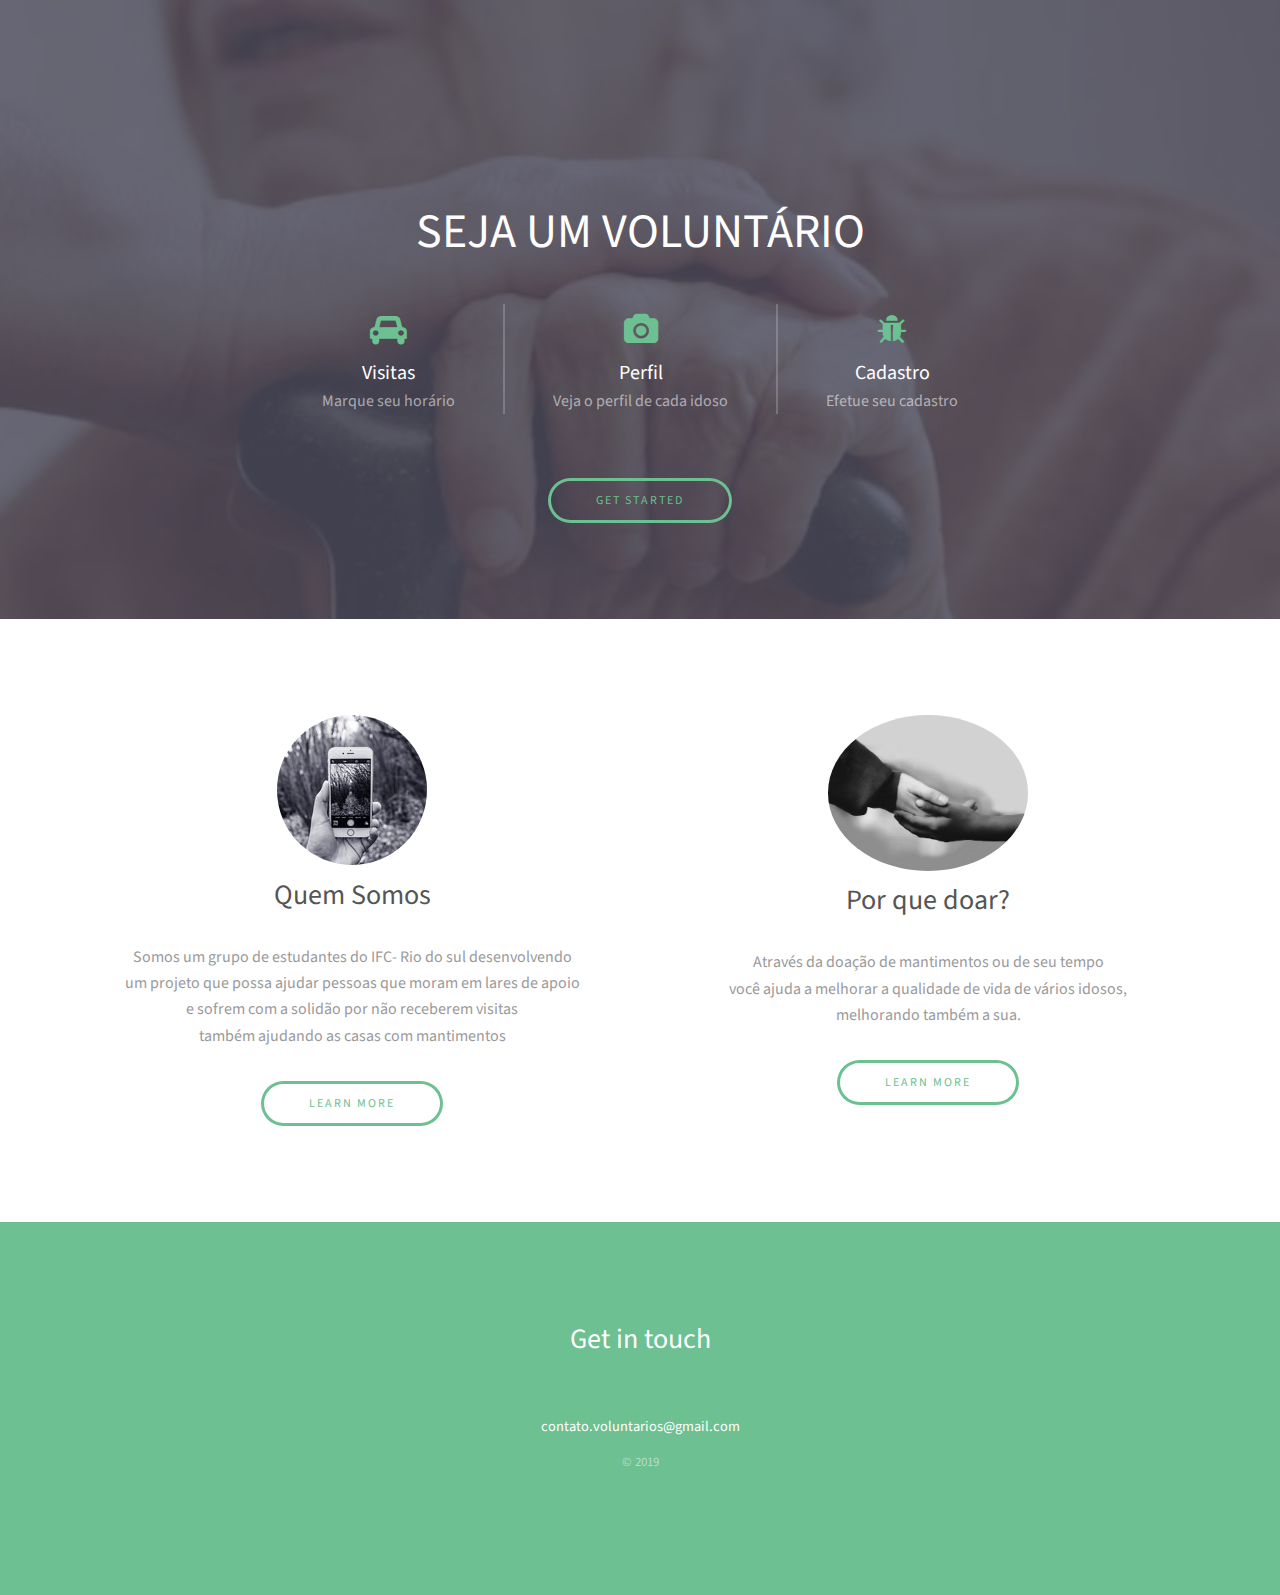
<file: Projeto Site/index.html>
<!DOCTYPE HTML>
<!--
	Projection by TEMPLATED
	templated.co @templatedco
	Released for free under the Creative Commons Attribution 3.0 license (templated.co/license)
-->
<html>
	<head>
		<title>Cadastros</title>
		<meta charset="utf-8" />
		<meta name="viewport" content="width=device-width, initial-scale=1" />
		<link rel="stylesheet" href="assets/css/main.css" />
	</head>
	<body>
		<!-- Banner -->
			<section id="banner">
				<div class="inner">
					<header>
						<h1>SEJA UM VOLUNTÁRIO</h1>
					</header>

					<div class="flex ">

						<div>
							<span class="icon fa-car"></span>
							<h3><a href="visitas.html" target="_blank">Visitas</a></h3>
							<p>Marque seu horário</p>
						</div>

						<div>
							<span class="icon fa-camera"></span>
							<h3><a href="elements.html" target="_blank">Perfil</a></h3>
							<p>Veja o perfil de cada idoso</p>
						</div>

						<div>
							<span class="icon fa-bug"></span>
							<h3><a href="generic.html" target="_blank">Cadastro</a></h3>
							<p>Efetue seu cadastro</p>
						</div>

					</div>

					<footer>
						<a href="#" class="button">Get Started</a>
					</footer>
				</div>
			</section>


		<!-- Three -->
			<section id="three" class="wrapper align-center">
				<div class="inner">
					<div class="flex flex-2">
						<article>
							<div class="image round">
								<img src="images/pic01.jpg" alt="Pic 01" />
							</div>
							<header>
								<h3>Quem Somos<br />
							</header>
							<p>Somos um grupo de estudantes do IFC- Rio do sul desenvolvendo<br> um projeto que possa ajudar pessoas que moram em lares de apoio<br>
							e sofrem com a solidão por não receberem visitas<br>
						também ajudando as casas com mantimentos </p>
							<footer>
								<a href="#" class="button">Learn More</a>
							</footer>
						</article>
						<article>
							<div class="image round">
								<img src="images/ajuda.jpg" alt="Pic 02" width="200px"/>
							</div>
							<header>
								<h3>Por que doar?<br />
							</header>
							<p>Através da doação de mantimentos ou de seu tempo<br>
								você ajuda a melhorar a qualidade de vida de vários idosos,<br> melhorando também a sua.

							</p>
							<footer>
								<a href="#" class="button">Learn More</a>
							</footer>
						</article>
					</div>
				</div>
			</section>

		<!-- Footer -->
			<footer id="footer">
				<div class="inner">

					<h3>Get in touch</h3>
					<h5 class="h5">contato.voluntarios@gmail.com</h5>				

					<div class="copyright">
						&copy; 2019
					</div>

				</div>
			</footer>

		<!-- Scripts -->
			<script src="assets/js/jquery.min.js"></script>
			<script src="assets/js/skel.min.js"></script>
			<script src="assets/js/util.js"></script>
			<script src="assets/js/main.js"></script>

	</body>
</html>
</file>
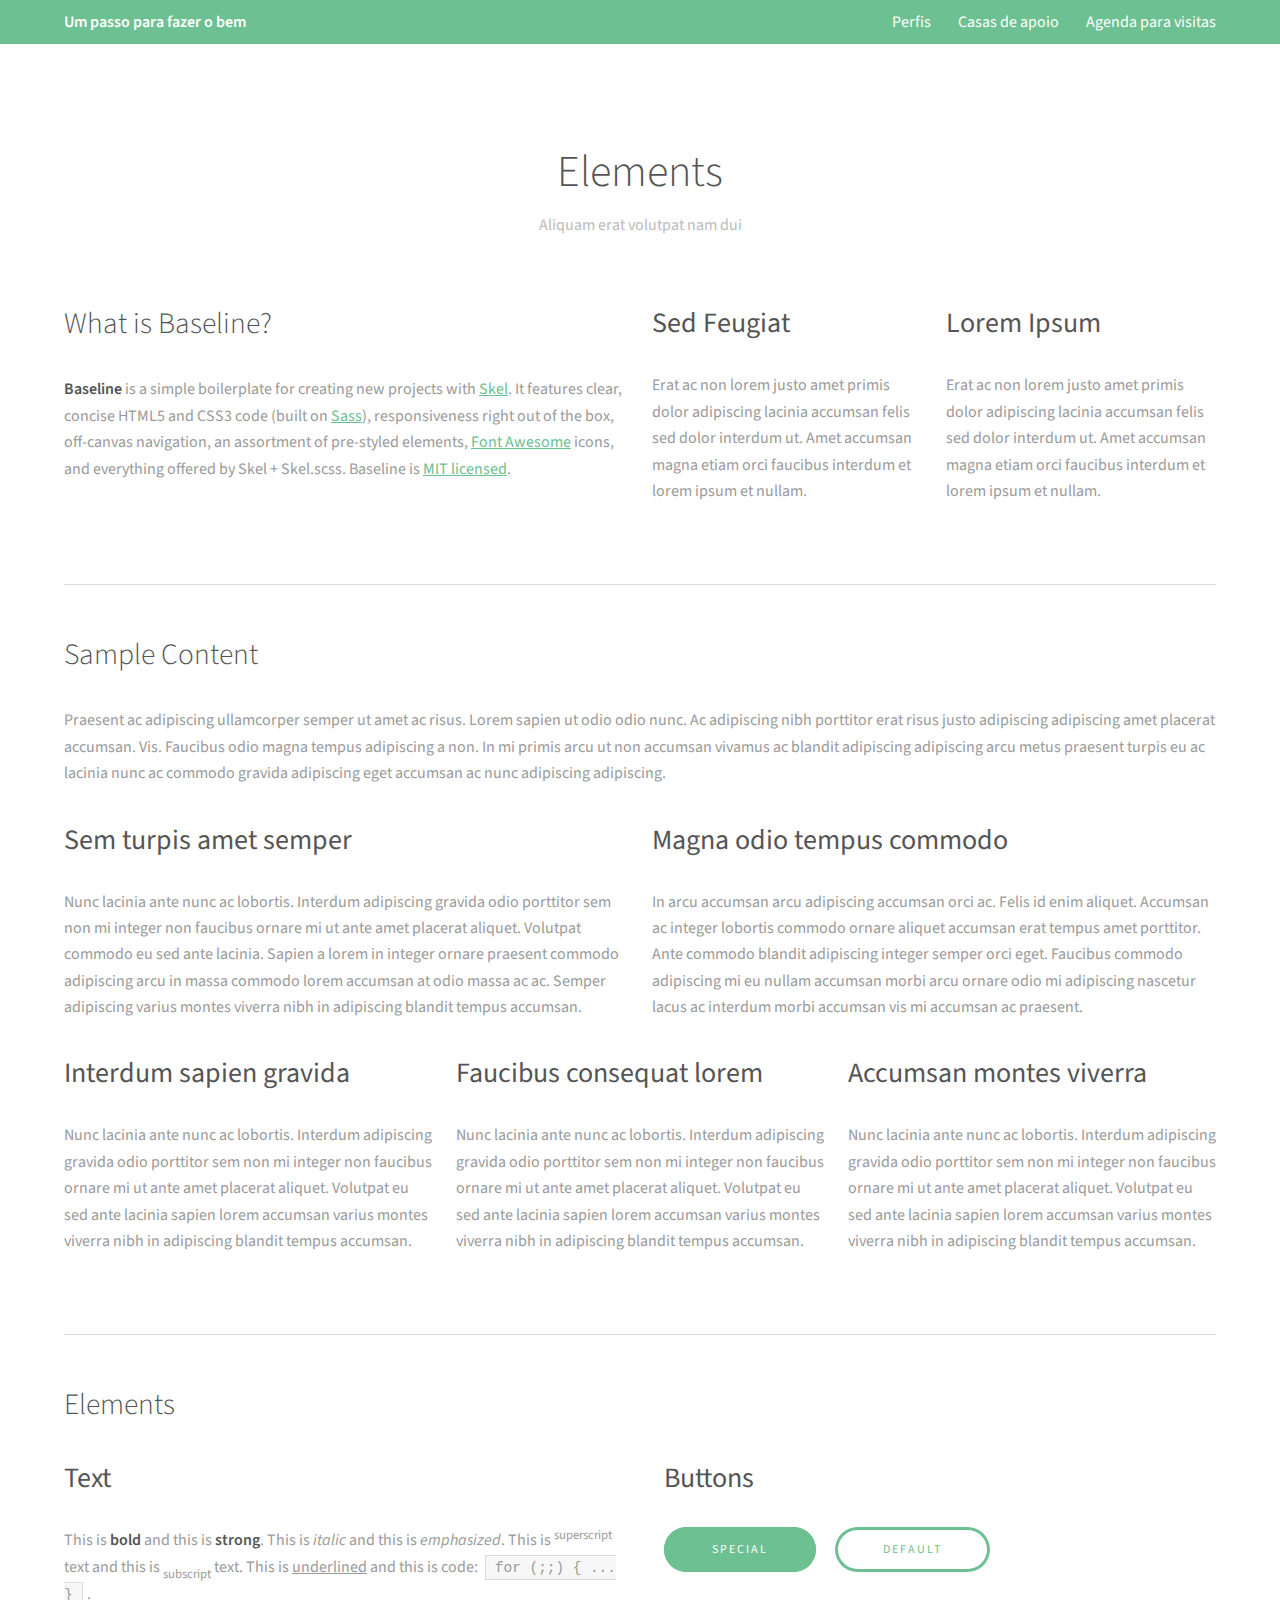
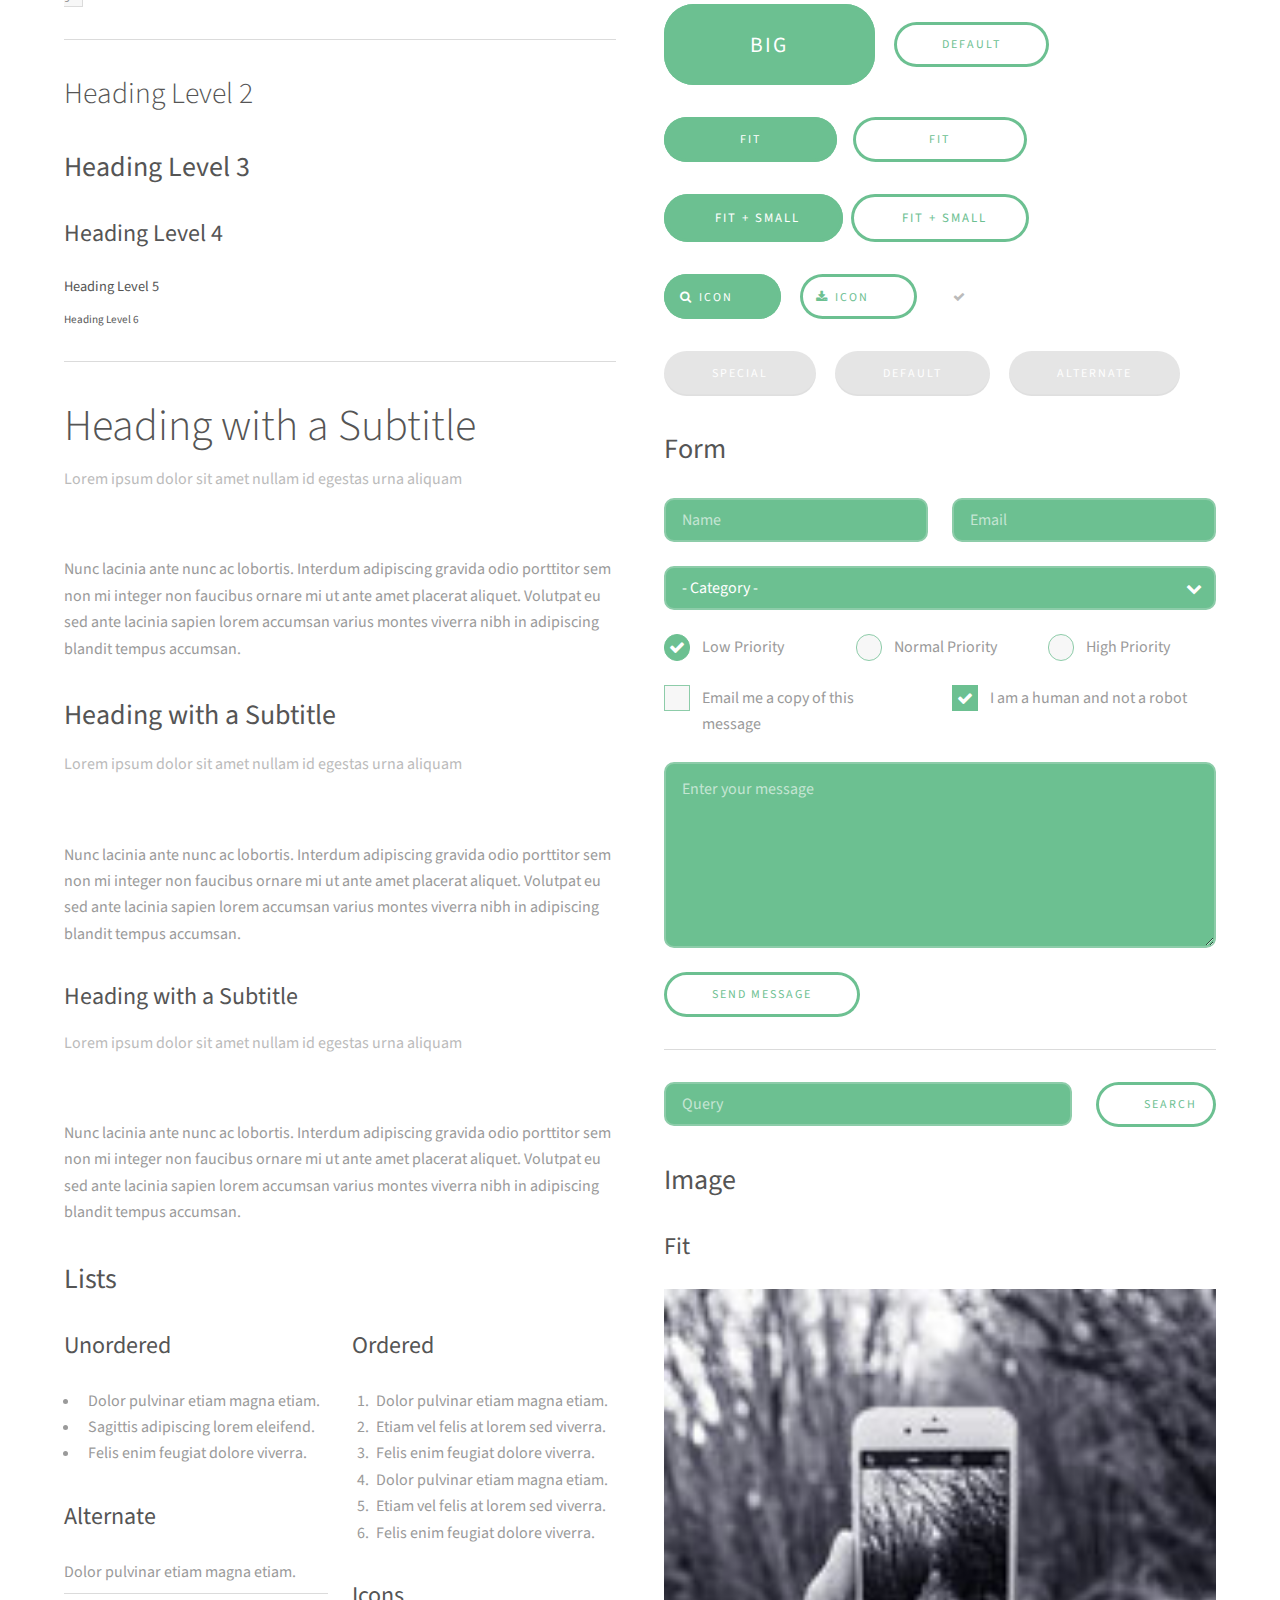
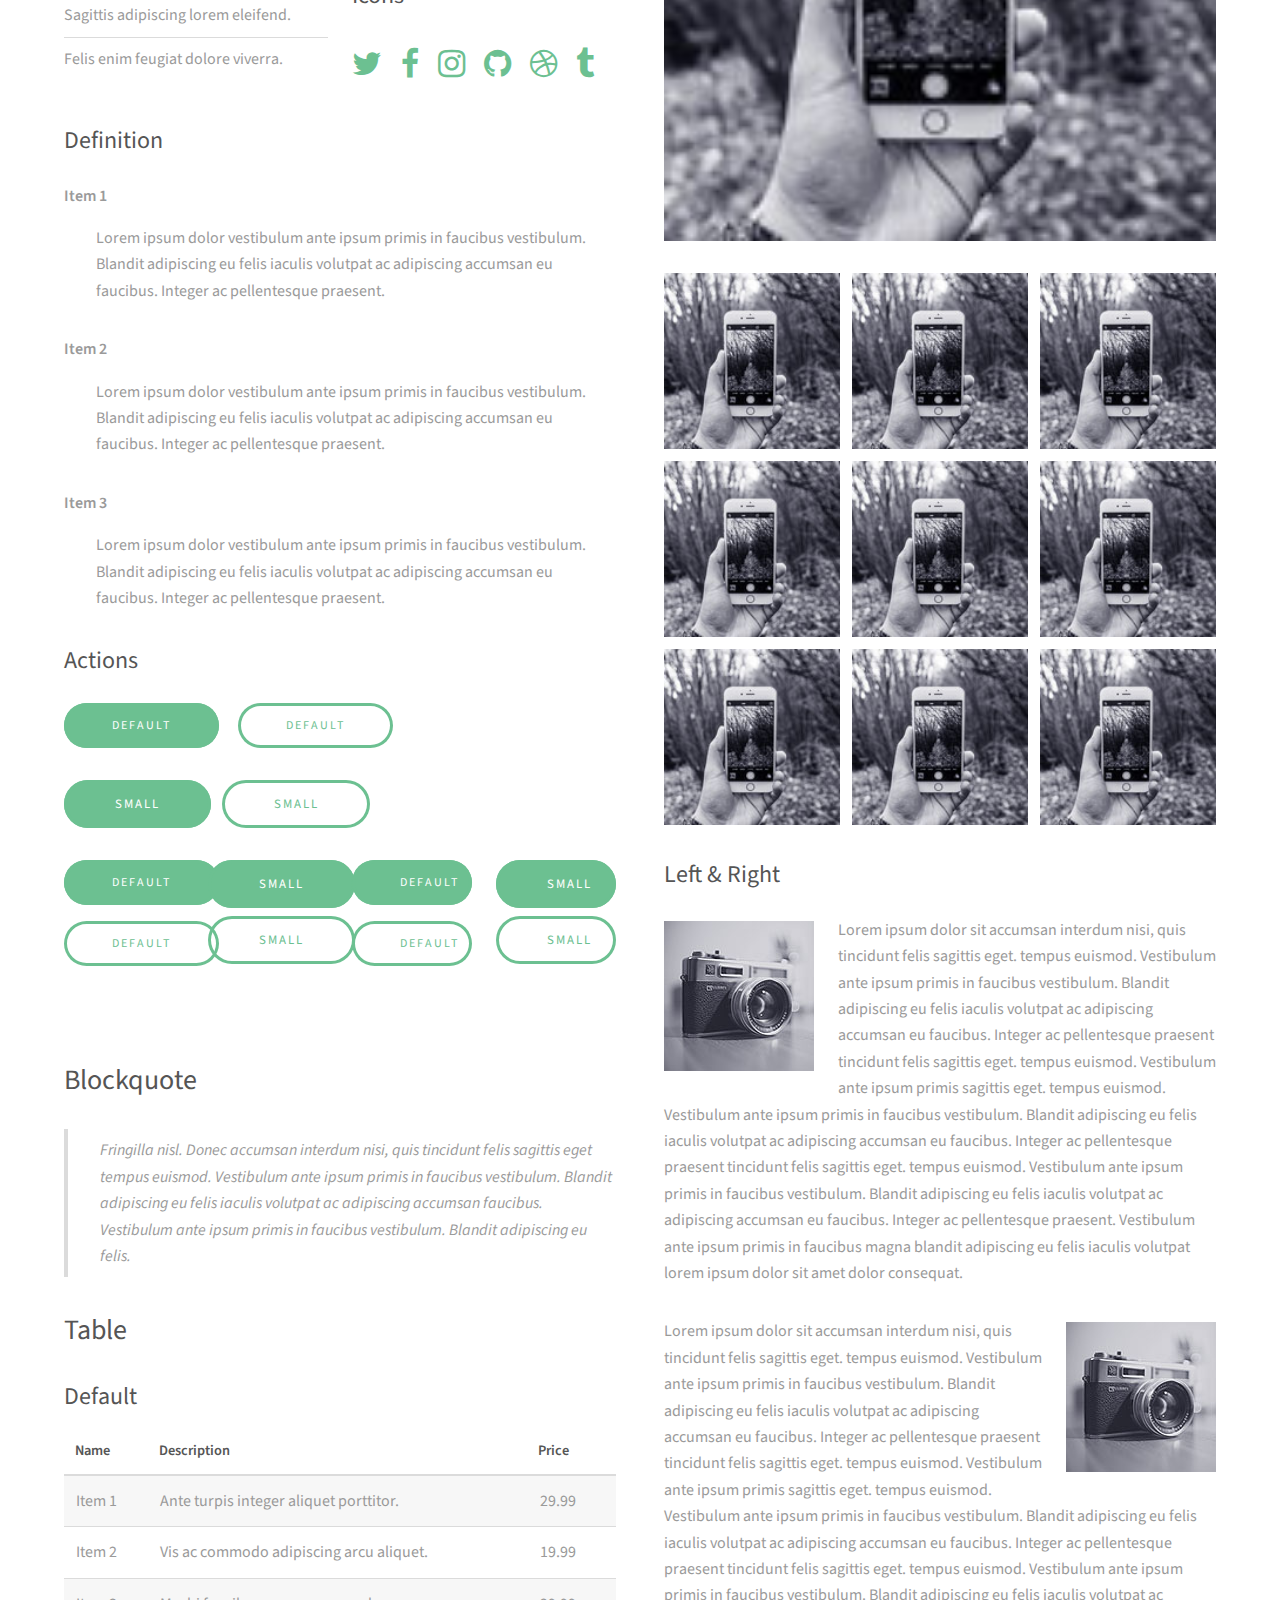
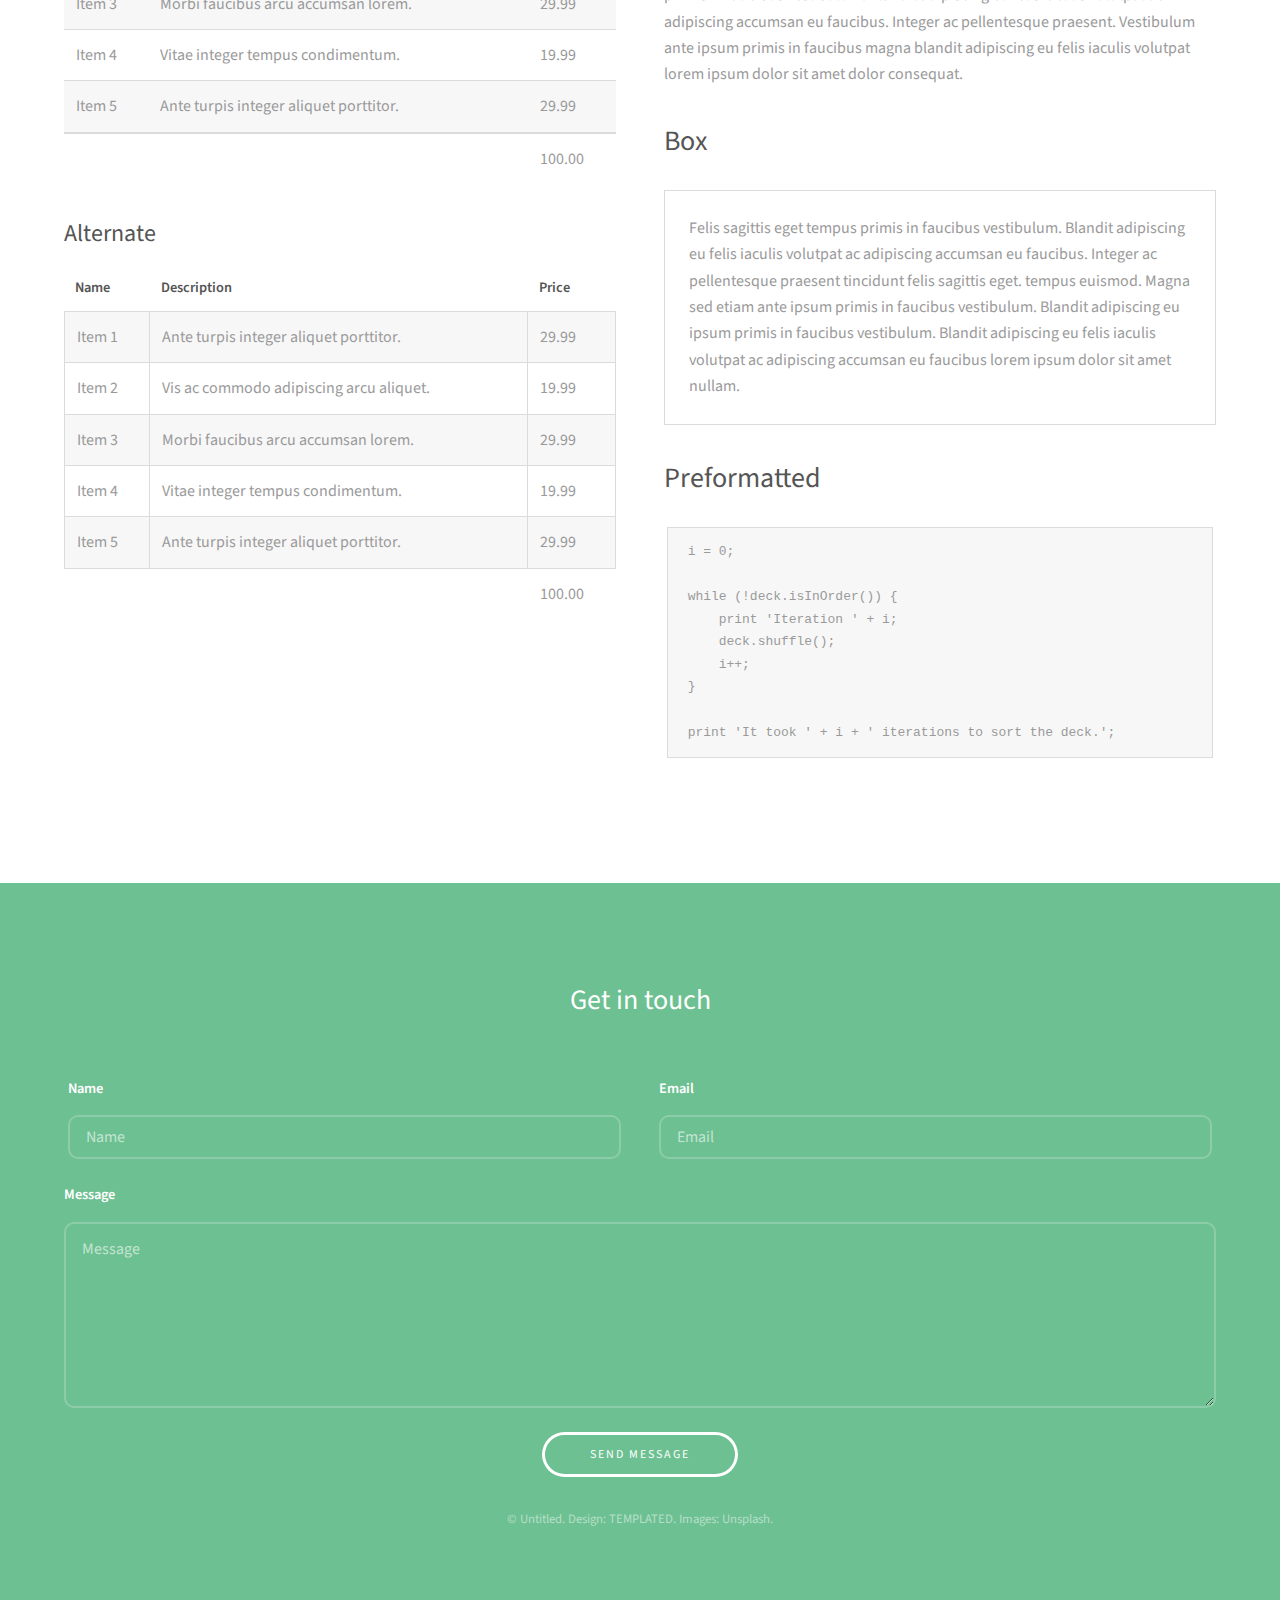
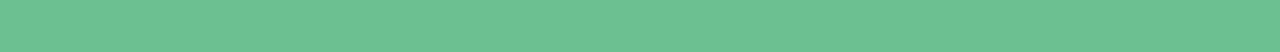
<file: Projeto Site/elements.html>
<!DOCTYPE HTML>
<!--
	Projection by TEMPLATED
	templated.co @templatedco
	Released for free under the Creative Commons Attribution 3.0 license (templated.co/license)
-->
<html>
	<head>
		<title>TRABALHO VOLUNTÁRIO COM IDOSOS</title>
		<meta charset="utf-8" />
		<meta name="viewport" content="width=device-width, initial-scale=1" />
		<link rel="stylesheet" href="assets/css/main.css" />
	</head>
	<body class="subpage">

		<!-- Header -->
			<header id="header">
				<div class="inner">
					<a href="index.html" class="logo"><strong>Um passo para fazer o bem</strong></a>
					<nav id="nav">
						<a href="index.html">Perfis</a>
						<a href="generic.html">Casas de apoio</a>
						<a href="elements.html">Agenda para visitas</a>
					</nav>
					<a href="#navPanel" class="navPanelToggle"><span class="fa fa-bars"></span></a>
				</div>
			</header>

		<!-- Main -->
			<section id="main" class="wrapper">
				<div class="inner">
					<header class="align-center">
						<h2>Elements</h2>
						<p>Aliquam erat volutpat nam dui </p>
					</header>

					<!-- Intro -->
						<div class="row">
							<section class="6u 12u$(medium)">
								<h2>What is Baseline?</h2>
								<p><strong>Baseline</strong> is a simple boilerplate for creating new projects with <a href="http://skel.io">Skel</a>. It features clear, concise HTML5 and CSS3 code (built on <a href="http://sass-lang.com">Sass</a>), responsiveness right out of the box, off-canvas navigation, an assortment of pre-styled elements, <a href="http://fontawesome.io">Font Awesome</a> icons, and everything offered by Skel + Skel.scss. Baseline is <a href="http://skel.io/license">MIT licensed</a>.</p>
							</section>
							<section class="3u 6u(medium) 12u$(small)">
								<h3>Sed Feugiat</h3>
								<p>Erat ac non lorem justo amet primis dolor adipiscing lacinia accumsan felis sed dolor interdum ut. Amet accumsan magna etiam orci faucibus interdum et lorem ipsum et nullam.</p>
							</section>
							<section class="3u$ 6u$(medium) 12u$(small)">
								<h3>Lorem Ipsum</h3>
								<p>Erat ac non lorem justo amet primis dolor adipiscing lacinia accumsan felis sed dolor interdum ut. Amet accumsan magna etiam orci faucibus interdum et lorem ipsum et nullam.</p>
							</section>
						</div>

					<hr class="major" />

					<!-- Content -->
						<h2 id="content">Sample Content</h2>
						<p>Praesent ac adipiscing ullamcorper semper ut amet ac risus. Lorem sapien ut odio odio nunc. Ac adipiscing nibh porttitor erat risus justo adipiscing adipiscing amet placerat accumsan. Vis. Faucibus odio magna tempus adipiscing a non. In mi primis arcu ut non accumsan vivamus ac blandit adipiscing adipiscing arcu metus praesent turpis eu ac lacinia nunc ac commodo gravida adipiscing eget accumsan ac nunc adipiscing adipiscing.</p>
						<div class="row">
							<div class="6u 12u$(small)">
								<h3>Sem turpis amet semper</h3>
								<p>Nunc lacinia ante nunc ac lobortis. Interdum adipiscing gravida odio porttitor sem non mi integer non faucibus ornare mi ut ante amet placerat aliquet. Volutpat commodo eu sed ante lacinia. Sapien a lorem in integer ornare praesent commodo adipiscing arcu in massa commodo lorem accumsan at odio massa ac ac. Semper adipiscing varius montes viverra nibh in adipiscing blandit tempus accumsan.</p>
							</div>
							<div class="6u$ 12u$(small)">
								<h3>Magna odio tempus commodo</h3>
								<p>In arcu accumsan arcu adipiscing accumsan orci ac. Felis id enim aliquet. Accumsan ac integer lobortis commodo ornare aliquet accumsan erat tempus amet porttitor. Ante commodo blandit adipiscing integer semper orci eget. Faucibus commodo adipiscing mi eu nullam accumsan morbi arcu ornare odio mi adipiscing nascetur lacus ac interdum morbi accumsan vis mi accumsan ac praesent.</p>
							</div>
							<!-- Break -->
							<div class="4u 12u$(medium)">
								<h3>Interdum sapien gravida</h3>
								<p>Nunc lacinia ante nunc ac lobortis. Interdum adipiscing gravida odio porttitor sem non mi integer non faucibus ornare mi ut ante amet placerat aliquet. Volutpat eu sed ante lacinia sapien lorem accumsan varius montes viverra nibh in adipiscing blandit tempus accumsan.</p>
							</div>
							<div class="4u 12u$(medium)">
								<h3>Faucibus consequat lorem</h3>
								<p>Nunc lacinia ante nunc ac lobortis. Interdum adipiscing gravida odio porttitor sem non mi integer non faucibus ornare mi ut ante amet placerat aliquet. Volutpat eu sed ante lacinia sapien lorem accumsan varius montes viverra nibh in adipiscing blandit tempus accumsan.</p>
							</div>
							<div class="4u$ 12u$(medium)">
								<h3>Accumsan montes viverra</h3>
								<p>Nunc lacinia ante nunc ac lobortis. Interdum adipiscing gravida odio porttitor sem non mi integer non faucibus ornare mi ut ante amet placerat aliquet. Volutpat eu sed ante lacinia sapien lorem accumsan varius montes viverra nibh in adipiscing blandit tempus accumsan.</p>
							</div>
						</div>

					<hr class="major" />

					<!-- Elements -->
						<h2 id="elements">Elements</h2>
						<div class="row 200%">
							<div class="6u 12u$(medium)">

								<!-- Text stuff -->
									<h3>Text</h3>
									<p>This is <b>bold</b> and this is <strong>strong</strong>. This is <i>italic</i> and this is <em>emphasized</em>.
									This is <sup>superscript</sup> text and this is <sub>subscript</sub> text.
									This is <u>underlined</u> and this is code: <code>for (;;) { ... }</code>.</p>
									<hr />
									<h2>Heading Level 2</h2>
									<h3>Heading Level 3</h3>
									<h4>Heading Level 4</h4>
									<h5>Heading Level 5</h5>
									<h6>Heading Level 6</h6>
									<hr />
									<header>
										<h2>Heading with a Subtitle</h2>
										<p>Lorem ipsum dolor sit amet nullam id egestas urna aliquam</p>
									</header>
									<p>Nunc lacinia ante nunc ac lobortis. Interdum adipiscing gravida odio porttitor sem non mi integer non faucibus ornare mi ut ante amet placerat aliquet. Volutpat eu sed ante lacinia sapien lorem accumsan varius montes viverra nibh in adipiscing blandit tempus accumsan.</p>
									<header>
										<h3>Heading with a Subtitle</h3>
										<p>Lorem ipsum dolor sit amet nullam id egestas urna aliquam</p>
									</header>
									<p>Nunc lacinia ante nunc ac lobortis. Interdum adipiscing gravida odio porttitor sem non mi integer non faucibus ornare mi ut ante amet placerat aliquet. Volutpat eu sed ante lacinia sapien lorem accumsan varius montes viverra nibh in adipiscing blandit tempus accumsan.</p>
									<header>
										<h4>Heading with a Subtitle</h4>
										<p>Lorem ipsum dolor sit amet nullam id egestas urna aliquam</p>
									</header>
									<p>Nunc lacinia ante nunc ac lobortis. Interdum adipiscing gravida odio porttitor sem non mi integer non faucibus ornare mi ut ante amet placerat aliquet. Volutpat eu sed ante lacinia sapien lorem accumsan varius montes viverra nibh in adipiscing blandit tempus accumsan.</p>

								<!-- Lists -->
									<h3>Lists</h3>
									<div class="row">
										<div class="6u 12u$(small)">

											<h4>Unordered</h4>
											<ul>
												<li>Dolor pulvinar etiam magna etiam.</li>
												<li>Sagittis adipiscing lorem eleifend.</li>
												<li>Felis enim feugiat dolore viverra.</li>
											</ul>

											<h4>Alternate</h4>
											<ul class="alt">
												<li>Dolor pulvinar etiam magna etiam.</li>
												<li>Sagittis adipiscing lorem eleifend.</li>
												<li>Felis enim feugiat dolore viverra.</li>
											</ul>

										</div>
										<div class="6u$ 12u$(small)">

											<h4>Ordered</h4>
											<ol>
												<li>Dolor pulvinar etiam magna etiam.</li>
												<li>Etiam vel felis at lorem sed viverra.</li>
												<li>Felis enim feugiat dolore viverra.</li>
												<li>Dolor pulvinar etiam magna etiam.</li>
												<li>Etiam vel felis at lorem sed viverra.</li>
												<li>Felis enim feugiat dolore viverra.</li>
											</ol>

											<h4>Icons</h4>
											<ul class="icons">
												<li><a href="#" class="icon fa-twitter"><span class="label">Twitter</span></a></li>
												<li><a href="#" class="icon fa-facebook"><span class="label">Facebook</span></a></li>
												<li><a href="#" class="icon fa-instagram"><span class="label">Instagram</span></a></li>
												<li><a href="#" class="icon fa-github"><span class="label">Github</span></a></li>
												<li><a href="#" class="icon fa-dribbble"><span class="label">Dribbble</span></a></li>
												<li><a href="#" class="icon fa-tumblr"><span class="label">Tumblr</span></a></li>
											</ul>

										</div>
									</div>
									<h4>Definition</h4>
									<dl>
										<dt>Item 1</dt>
										<dd>
											<p>Lorem ipsum dolor vestibulum ante ipsum primis in faucibus vestibulum. Blandit adipiscing eu felis iaculis volutpat ac adipiscing accumsan eu faucibus. Integer ac pellentesque praesent.</p>
										</dd>
										<dt>Item 2</dt>
										<dd>
											<p>Lorem ipsum dolor vestibulum ante ipsum primis in faucibus vestibulum. Blandit adipiscing eu felis iaculis volutpat ac adipiscing accumsan eu faucibus. Integer ac pellentesque praesent.</p>
										</dd>
										<dt>Item 3</dt>
										<dd>
											<p>Lorem ipsum dolor vestibulum ante ipsum primis in faucibus vestibulum. Blandit adipiscing eu felis iaculis volutpat ac adipiscing accumsan eu faucibus. Integer ac pellentesque praesent.</p>
										</dd>
									</dl>

									<h4>Actions</h4>
									<ul class="actions">
										<li><a href="#" class="button special">Default</a></li>
										<li><a href="#" class="button">Default</a></li>
										<li><a href="#" class="button alt">Default</a></li>
									</ul>
									<ul class="actions small">
										<li><a href="#" class="button special small">Small</a></li>
										<li><a href="#" class="button small">Small</a></li>
										<li><a href="#" class="button alt small">Small</a></li>
									</ul>
									<div class="row">
										<div class="3u 12u$(small)">
											<ul class="actions vertical">
												<li><a href="#" class="button special">Default</a></li>
												<li><a href="#" class="button">Default</a></li>
												<li><a href="#" class="button alt">Default</a></li>
											</ul>
										</div>
										<div class="3u 12u$(small)">
											<ul class="actions vertical small">
												<li><a href="#" class="button special small">Small</a></li>
												<li><a href="#" class="button small">Small</a></li>
												<li><a href="#" class="button alt small">Small</a></li>
											</ul>
										</div>
										<div class="3u 12u$(small)">
											<ul class="actions vertical">
												<li><a href="#" class="button special fit">Default</a></li>
												<li><a href="#" class="button fit">Default</a></li>
												<li><a href="#" class="button alt fit">Default</a></li>
											</ul>
										</div>
										<div class="3u$ 12u$(small)">
											<ul class="actions vertical small">
												<li><a href="#" class="button special small fit">Small</a></li>
												<li><a href="#" class="button small fit">Small</a></li>
												<li><a href="#" class="button alt small fit">Small</a></li>
											</ul>
										</div>
									</div>

								<!-- Blockquote -->
									<h3>Blockquote</h3>
									<blockquote>Fringilla nisl. Donec accumsan interdum nisi, quis tincidunt felis sagittis eget tempus euismod. Vestibulum ante ipsum primis in faucibus vestibulum. Blandit adipiscing eu felis iaculis volutpat ac adipiscing accumsan faucibus. Vestibulum ante ipsum primis in faucibus vestibulum. Blandit adipiscing eu felis.</blockquote>

								<!-- Table -->
									<h3>Table</h3>

									<h4>Default</h4>
									<div class="table-wrapper">
										<table>
											<thead>
												<tr>
													<th>Name</th>
													<th>Description</th>
													<th>Price</th>
												</tr>
											</thead>
											<tbody>
												<tr>
													<td>Item 1</td>
													<td>Ante turpis integer aliquet porttitor.</td>
													<td>29.99</td>
												</tr>
												<tr>
													<td>Item 2</td>
													<td>Vis ac commodo adipiscing arcu aliquet.</td>
													<td>19.99</td>
												</tr>
												<tr>
													<td>Item 3</td>
													<td> Morbi faucibus arcu accumsan lorem.</td>
													<td>29.99</td>
												</tr>
												<tr>
													<td>Item 4</td>
													<td>Vitae integer tempus condimentum.</td>
													<td>19.99</td>
												</tr>
												<tr>
													<td>Item 5</td>
													<td>Ante turpis integer aliquet porttitor.</td>
													<td>29.99</td>
												</tr>
											</tbody>
											<tfoot>
												<tr>
													<td colspan="2"></td>
													<td>100.00</td>
												</tr>
											</tfoot>
										</table>
									</div>

									<h4>Alternate</h4>
									<div class="table-wrapper">
										<table class="alt">
											<thead>
												<tr>
													<th>Name</th>
													<th>Description</th>
													<th>Price</th>
												</tr>
											</thead>
											<tbody>
												<tr>
													<td>Item 1</td>
													<td>Ante turpis integer aliquet porttitor.</td>
													<td>29.99</td>
												</tr>
												<tr>
													<td>Item 2</td>
													<td>Vis ac commodo adipiscing arcu aliquet.</td>
													<td>19.99</td>
												</tr>
												<tr>
													<td>Item 3</td>
													<td> Morbi faucibus arcu accumsan lorem.</td>
													<td>29.99</td>
												</tr>
												<tr>
													<td>Item 4</td>
													<td>Vitae integer tempus condimentum.</td>
													<td>19.99</td>
												</tr>
												<tr>
													<td>Item 5</td>
													<td>Ante turpis integer aliquet porttitor.</td>
													<td>29.99</td>
												</tr>
											</tbody>
											<tfoot>
												<tr>
													<td colspan="2"></td>
													<td>100.00</td>
												</tr>
											</tfoot>
										</table>
									</div>

							</div>
							<div class="6u$ 12u$(medium)">

								<!-- Buttons -->
									<h3>Buttons</h3>
									<ul class="actions">
										<li><a href="#" class="button special">Special</a></li>
										<li><a href="#" class="button">Default</a></li>
										<li><a href="#" class="button alt">Alternate</a></li>
									</ul>
									<ul class="actions">
										<li><a href="#" class="button special big">Big</a></li>
										<li><a href="#" class="button">Default</a></li>
										<li><a href="#" class="button alt small">Small</a></li>
									</ul>
									<ul class="actions fit">
										<li><a href="#" class="button special fit">Fit</a></li>
										<li><a href="#" class="button fit">Fit</a></li>
										<li><a href="#" class="button alt fit">Fit</a></li>
									</ul>
									<ul class="actions fit small">
										<li><a href="#" class="button special fit small">Fit + Small</a></li>
										<li><a href="#" class="button fit small">Fit + Small</a></li>
										<li><a href="#" class="button alt fit small">Fit + Small</a></li>
									</ul>
									<ul class="actions">
										<li><a href="#" class="button special icon fa-search">Icon</a></li>
										<li><a href="#" class="button icon fa-download">Icon</a></li>
										<li><a href="#" class="button alt icon fa-check">Icon</a></li>
									</ul>
									<ul class="actions">
										<li><span class="button special disabled">Special</span></li>
										<li><span class="button disabled">Default</span></li>
										<li><span class="button alt disabled">Alternate</span></li>
									</ul>

								<!-- Form -->
									<h3>Form</h3>

									<form method="post" action="#">
										<div class="row uniform">
											<div class="6u 12u$(xsmall)">
												<input type="text" name="demo-name" id="demo-name" value="" placeholder="Name" />
											</div>
											<div class="6u$ 12u$(xsmall)">
												<input type="email" name="demo-email" id="demo-email" value="" placeholder="Email" />
											</div>
											<!-- Break -->
											<div class="12u$">
												<div class="select-wrapper">
													<select name="demo-category" id="demo-category">
														<option value="">- Category -</option>
														<option value="1">Manufacturing</option>
														<option value="1">Shipping</option>
														<option value="1">Administration</option>
														<option value="1">Human Resources</option>
													</select>
												</div>
											</div>
											<!-- Break -->
											<div class="4u 12u$(small)">
												<input type="radio" id="demo-priority-low" name="demo-priority" checked>
												<label for="demo-priority-low">Low Priority</label>
											</div>
											<div class="4u 12u$(small)">
												<input type="radio" id="demo-priority-normal" name="demo-priority">
												<label for="demo-priority-normal">Normal Priority</label>
											</div>
											<div class="4u$ 12u$(small)">
												<input type="radio" id="demo-priority-high" name="demo-priority">
												<label for="demo-priority-high">High Priority</label>
											</div>
											<!-- Break -->
											<div class="6u 12u$(small)">
												<input type="checkbox" id="demo-copy" name="demo-copy">
												<label for="demo-copy">Email me a copy of this message</label>
											</div>
											<div class="6u$ 12u$(small)">
												<input type="checkbox" id="demo-human" name="demo-human" checked>
												<label for="demo-human">I am a human and not a robot</label>
											</div>
											<!-- Break -->
											<div class="12u$">
												<textarea name="demo-message" id="demo-message" placeholder="Enter your message" rows="6"></textarea>
											</div>
											<!-- Break -->
											<div class="12u$">
												<ul class="actions">
													<li><input type="submit" value="Send Message" /></li>
													<li><input type="reset" value="Reset" class="alt" /></li>
												</ul>
											</div>
										</div>
									</form>

									<hr />

									<form method="post" action="#">
										<div class="row uniform">
											<div class="9u 12u$(small)">
												<input type="text" name="query" id="query" value="" placeholder="Query" />
											</div>
											<div class="3u$ 12u$(small)">
												<input type="submit" value="Search" class="fit" />
											</div>
										</div>
									</form>

								<!-- Image -->
									<h3>Image</h3>

									<h4>Fit</h4>
									<span class="image fit"><img src="images/pic01.jpg" alt="" /></span>
									<div class="box alt">
										<div class="row 50% uniform">
											<div class="4u"><span class="image fit"><img src="images/pic01.jpg" alt="" /></span></div>
											<div class="4u"><span class="image fit"><img src="images/pic01.jpg" alt="" /></span></div>
											<div class="4u$"><span class="image fit"><img src="images/pic01.jpg" alt="" /></span></div>
											<!-- Break -->
											<div class="4u"><span class="image fit"><img src="images/pic01.jpg" alt="" /></span></div>
											<div class="4u"><span class="image fit"><img src="images/pic01.jpg" alt="" /></span></div>
											<div class="4u$"><span class="image fit"><img src="images/pic01.jpg" alt="" /></span></div>
											<!-- Break -->
											<div class="4u"><span class="image fit"><img src="images/pic01.jpg" alt="" /></span></div>
											<div class="4u"><span class="image fit"><img src="images/pic01.jpg" alt="" /></span></div>
											<div class="4u$"><span class="image fit"><img src="images/pic01.jpg" alt="" /></span></div>
										</div>
									</div>

									<h4>Left &amp; Right</h4>
									<p><span class="image left"><img src="images/pic02.jpg" alt="" /></span>Lorem ipsum dolor sit accumsan interdum nisi, quis tincidunt felis sagittis eget. tempus euismod. Vestibulum ante ipsum primis in faucibus vestibulum. Blandit adipiscing eu felis iaculis volutpat ac adipiscing accumsan eu faucibus. Integer ac pellentesque praesent tincidunt felis sagittis eget. tempus euismod. Vestibulum ante ipsum primis sagittis eget. tempus euismod. Vestibulum ante ipsum primis in faucibus vestibulum. Blandit adipiscing eu felis iaculis volutpat ac adipiscing accumsan eu faucibus. Integer ac pellentesque praesent tincidunt felis sagittis eget. tempus euismod. Vestibulum ante ipsum primis in faucibus vestibulum. Blandit adipiscing eu felis iaculis volutpat ac adipiscing accumsan eu faucibus. Integer ac pellentesque praesent. Vestibulum ante ipsum primis in faucibus magna blandit adipiscing eu felis iaculis volutpat lorem ipsum dolor sit amet dolor consequat.</p>
									<p><span class="image right"><img src="images/pic02.jpg" alt="" /></span>Lorem ipsum dolor sit accumsan interdum nisi, quis tincidunt felis sagittis eget. tempus euismod. Vestibulum ante ipsum primis in faucibus vestibulum. Blandit adipiscing eu felis iaculis volutpat ac adipiscing accumsan eu faucibus. Integer ac pellentesque praesent tincidunt felis sagittis eget. tempus euismod. Vestibulum ante ipsum primis sagittis eget. tempus euismod. Vestibulum ante ipsum primis in faucibus vestibulum. Blandit adipiscing eu felis iaculis volutpat ac adipiscing accumsan eu faucibus. Integer ac pellentesque praesent tincidunt felis sagittis eget. tempus euismod. Vestibulum ante ipsum primis in faucibus vestibulum. Blandit adipiscing eu felis iaculis volutpat ac adipiscing accumsan eu faucibus. Integer ac pellentesque praesent. Vestibulum ante ipsum primis in faucibus magna blandit adipiscing eu felis iaculis volutpat lorem ipsum dolor sit amet dolor consequat.</p>

								<!-- Box -->
									<h3>Box</h3>
									<div class="box">
										<p>Felis sagittis eget tempus primis in faucibus vestibulum. Blandit adipiscing eu felis iaculis volutpat ac adipiscing accumsan eu faucibus. Integer ac pellentesque praesent tincidunt felis sagittis eget. tempus euismod. Magna sed etiam ante ipsum primis in faucibus vestibulum. Blandit adipiscing eu ipsum primis in faucibus vestibulum. Blandit adipiscing eu felis iaculis volutpat ac adipiscing accumsan eu faucibus lorem ipsum dolor sit amet nullam.</p>
									</div>

								<!-- Preformatted Code -->
									<h3>Preformatted</h3>
									<pre><code>i = 0;

while (!deck.isInOrder()) {
    print 'Iteration ' + i;
    deck.shuffle();
    i++;
}

print 'It took ' + i + ' iterations to sort the deck.';
</code></pre>

						</div>
					</div>

				</div>

			</section>

		<!-- Footer -->
			<footer id="footer">
				<div class="inner">

					<h3>Get in touch</h3>

					<form action="#" method="post">

						<div class="field half first">
							<label for="name">Name</label>
							<input name="name" id="name" type="text" placeholder="Name">
						</div>
						<div class="field half">
							<label for="email">Email</label>
							<input name="email" id="email" type="email" placeholder="Email">
						</div>
						<div class="field">
							<label for="message">Message</label>
							<textarea name="message" id="message" rows="6" placeholder="Message"></textarea>
						</div>
						<ul class="actions">
							<li><input value="Send Message" class="button alt" type="submit"></li>
						</ul>
					</form>

					<div class="copyright">
						&copy; Untitled. Design: <a href="https://templated.co">TEMPLATED</a>. Images: <a href="https://unsplash.com">Unsplash</a>.
					</div>

				</div>
			</footer>

		<!-- Scripts -->
			<script src="assets/js/jquery.min.js"></script>
			<script src="assets/js/skel.min.js"></script>
			<script src="assets/js/util.js"></script>
			<script src="assets/js/main.js"></script>

	</body>
</html>
</file>
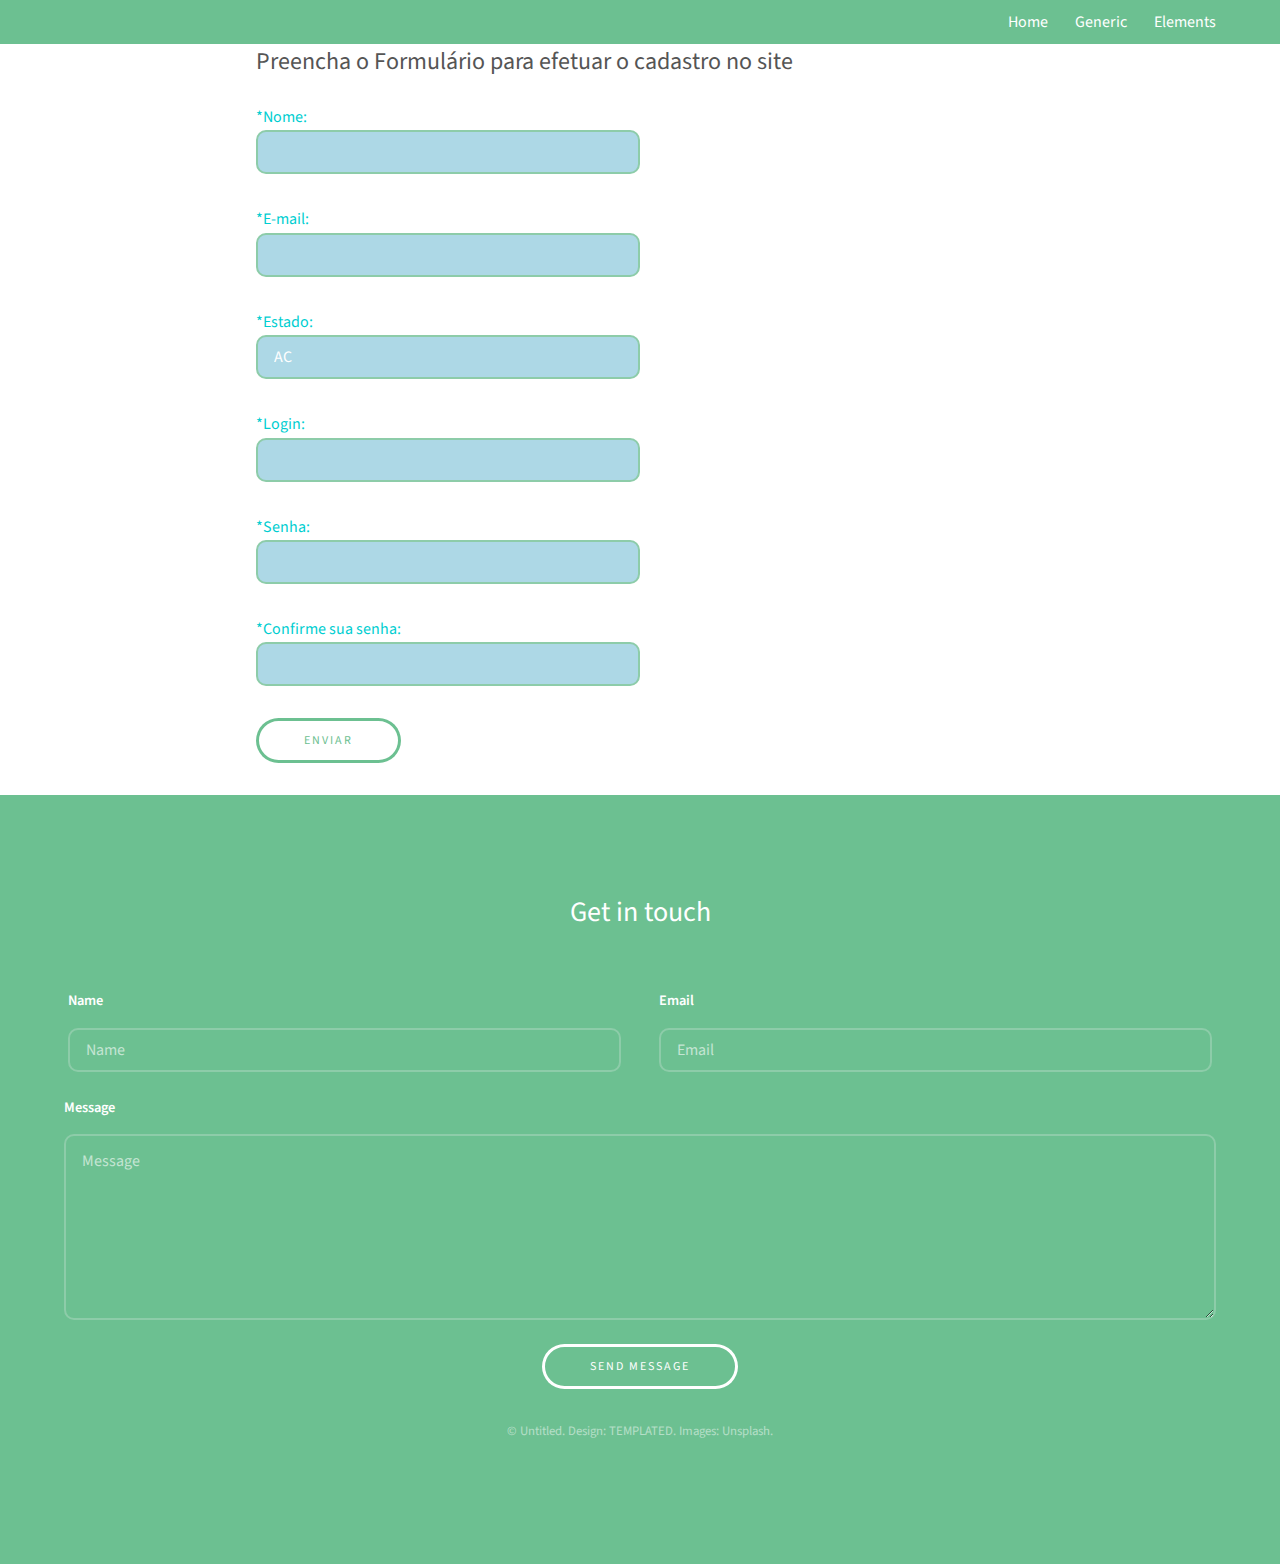
<file: Projeto Site/generic.html>
<!DOCTYPE HTML>
<!--
	Projection by TEMPLATED
	templated.co @templatedco
	Released for free under the Creative Commons Attribution 3.0 license (templated.co/license)
-->
<html>
	<head>
		<title>TRABALHO VOLUNTÁRIO COM IDOSOS</title>
		<meta charset="utf-8" />
		<meta name="viewport" content="width=device-width, initial-scale=1" />
		<link rel="stylesheet" href="assets/css/main.css" />
	</head>
	<body class="subpage">

		<!-- Header -->
			<header id="header">
				<div class="inner">
					<nav id="nav">
						<a href="index.html">Home</a>
						<a href="generic.html">Generic</a>
						<a href="elements.html">Elements</a>
					</nav>
					<a href="#navPanel" class="navPanelToggle"><span class="fa fa-bars"></span></a>
				</div>
			</header>

			<script language="JavaScript">

				function valida_dados (nomeform)
				{
				if (nomeform.nome.value==""){
					alertt ("Por favor digite o nome.");
					return false;
				}
				
				if (nomeform.email.value=="" || nomeform.email.value.ind ex0f('@','0')==-1 || nomeform.email.valueinde x0f('.','0')==-1){
					alert ("E-mail inválido");
					return false;
				}
				
				if (nomeform.estado.selected Index==0){
					alert("Por favor selecione o estado");
					return false;
				}
				
				if (nomeform.login.value.len gth < 5 || nomeform.login.value.len gth > 15)
					alert("O login deve conter entre 5 e 15 caracteres");
					return false;
				}
				
				if (nomeform.login.value.ind es0f(' ','0')!= -1){
					alert("O login não pode conter espaços em branco");
					return false;
				}
				
				if (nomeform.senha.value.len gth < 5 || nomeform.senha.value.len gth > 15)
					alert("A senha deve conter entre 5 e 15 caracteres");
					return false;
				}
				
				if (nomeform.senha.value.ind es0f(' ','0')!= -1){
					alert("A senha não pode conter espaços em branco");
					return false;
				}
				
				if (nomeform.senha.value!= nomeform.confirmação.val ue){
					alert ("Senhas não conferem, você digitou duas senhas diferentes");
					return false;
				}
					return true;
				}
				</script>
				</head>
				<body><div class="non">
				<h4> Preencha o Formul&aacute;rio para efetuar o cadastro no site</h4>
				<form method="POST" action="cadastro.php" onsubmit="return valida_dados(this)">
				<p class="nono">*Nome: <input type="text" name="nome" size="23" style="background-color: lightblue;"></p>
				<p class="nono">*E-mail: <input type="text" name="email" size="23" style="background-color: lightblue;"></p>
				<p class="nono">*Estado:
				<select size="1" name="estado" style="background-color: lightblue;">
				<option value="AC">AC</option>
				<option value="AL">AL</option>
				<option value="AM">AM</option>
				<option value="AP">AP</option>
				<option value="BA">BA</option>
				<option value="CE">CE</option>
				<option value="DF">DF</option>
				<option value="ES">ES</option>
				<option value="GO">GO</option>
				<option value="MA">MA</option>
				<option value="MG">MG</option>
				<option value="MS">MS</option>
				<option value="MT">MT</option>
				<option value="PA">PA</option>
				<option value="PB">PB</option>
				<option value="PE">PE</option>
				<option value="PI">PI</option>
				<option value="PR">PR</option>
				<option value="RJ">RJ</option>
				<option value="RN">RN</option>
				<option value="RO">RO</option>
				<option value="RR">RR</option>
				<option value="RS">RS</option>
				<option value="SC">SC</option>
				<option value="SE">SE</option>
				<option value="SP">SP</option>
				<option value="TO">TO</option>
				
				</select>
				</p>
				<p class="nono">*Login: <input type="text" name="login" size="23" style="background-color: lightblue;"></P>
				<p class="nono">*Senha: <input type="password" name="senha" size="23" style="background-color: lightblue;"></p>
				<p class="nono">*Confirme sua senha: <input type="password" name="confirmacao" size="23" style="background-color: lightblue;"></p>
				<p class="nono"><input type="submit" value="Enviar" name="enviar"></p>
			</div>
				</form>
			</section>

		<!-- Footer -->
			<footer id="footer">
				<div class="inner">

					<h3>Get in touch</h3>

					<form action="#" method="post">

						<div class="field half first">
							<label for="name">Name</label>
							<input name="name" id="name" type="text" placeholder="Name">
						</div>
						<div class="field half">
							<label for="email">Email</label>
							<input name="email" id="email" type="email" placeholder="Email">
						</div>
						<div class="field">
							<label for="message">Message</label>
							<textarea name="message" id="message" rows="6" placeholder="Message"></textarea>
						</div>
						<ul class="actions">
							<li><input value="Send Message" class="button alt" type="submit"></li>
						</ul>
					</form>

					<div class="copyright">
						&copy; Untitled. Design: <a href="https://templated.co">TEMPLATED</a>. Images: <a href="https://unsplash.com">Unsplash</a>.
					</div>

				</div>
			</footer>

		<!-- Scripts -->
			<script src="assets/js/jquery.min.js"></script>
			<script src="assets/js/skel.min.js"></script>
			<script src="assets/js/util.js"></script>
			<script src="assets/js/main.js"></script>

	</body>
</html>
</file>
<file: Projeto Site/assets/css/main.css>
@charset "UTF-8";
@import url(font-awesome.min.css);
@import "https://fonts.googleapis.com/css?family=Source+Sans+Pro:300,400,600";

/*
	Projection by TEMPLATED
	templated.co @templatedco
	Released for free under the Creative Commons Attribution 3.0 license (templated.co/license)
*/

.h5{
	color: #FFF;
}
.copyright{
	color: #FFF;
}

/* Reset */

	html, body, div, span, applet, object, iframe, h1, h2, h3, h4, h5, h6, p, blockquote, pre, a, abbr, acronym, address, big, cite, code, del, dfn, em, img, ins, kbd, q, s, samp, small, strike, strong, sub, sup, tt, var, b, u, i, center, dl, dt, dd, ol, ul, li, fieldset, form, label, legend, table, caption, tbody, tfoot, thead, tr, th, td, article, aside, canvas, details, embed, figure, figcaption, footer, header, hgroup, menu, nav, output, ruby, section, summary, time, mark, audio, video {
		margin: 0;
		padding: 0;
		border: 0;
		font-size: 100%;
		font: inherit;
		vertical-align: baseline;
	}

	article, aside, details, figcaption, figure, footer, header, hgroup, menu, nav, section {
		display: block;
	}

	body {
		line-height: 0	;
	}

	ol, ul {
		list-style: none;
	}

	blockquote, q {
		quotes: none;
	}

	blockquote:before, blockquote:after, q:before, q:after {
		content: '';
		content: none;
	}

	table {
		border-collapse: collapse;
		border-spacing: 0;
	}

	body {
		-webkit-text-size-adjust: none;
	}

/* Box Model */

	*, *:before, *:after {
		-moz-box-sizing: border-box;
		-webkit-box-sizing: border-box;
		box-sizing: border-box;
	}

/* Containers */

	.container {
		margin-left: auto;
		margin-right: auto;
	}

	.container.\31 25\25 {
		width: 100%;
		max-width: 100em;
		min-width: 80em;
	}

	.container.\37 5\25 {
		width: 60em;
	}

	.container.\35 0\25 {
		width: 40em;
	}

	.container.\32 5\25 {
		width: 20em;
	}

	.container {
		width: 80em;
	}

	@media screen and (max-width: 1680px) {

		.container.\31 25\25 {
			width: 100%;
			max-width: 100em;
			min-width: 80em;
		}

		.container.\37 5\25 {
			width: 60em;
		}

		.container.\35 0\25 {
			width: 40em;
		}

		.container.\32 5\25 {
			width: 20em;
		}

		.container {
			width: 80em;
		}

	}

	@media screen and (max-width: 1280px) {

		.container.\31 25\25 {
			width: 100%;
			max-width: 81.25em;
			min-width: 65em;
		}

		.container.\37 5\25 {
			width: 48.75em;
		}

		.container.\35 0\25 {
			width: 32.5em;
		}

		.container.\32 5\25 {
			width: 16.25em;
		}

		.container {
			width: 65em;
		}

	}

	@media screen and (max-width: 980px) {

		.container.\31 25\25 {
			width: 100%;
			max-width: 112.5%;
			min-width: 90%;
		}

		.container.\37 5\25 {
			width: 67.5%;
		}

		.container.\35 0\25 {
			width: 45%;
		}

		.container.\32 5\25 {
			width: 22.5%;
		}

		.container {
			width: 90%;
		}

	}

	@media screen and (max-width: 736px) {

		.container.\31 25\25 {
			width: 100%;
			max-width: 112.5%;
			min-width: 90%;
		}

		.container.\37 5\25 {
			width: 67.5%;
		}

		.container.\35 0\25 {
			width: 45%;
		}

		.container.\32 5\25 {
			width: 22.5%;
		}

		.container {
			width: 90% !important;
		}

	}

	@media screen and (max-width: 480px) {

		.container.\31 25\25 {
			width: 100%;
			max-width: 112.5%;
			min-width: 90%;
		}

		.container.\37 5\25 {
			width: 67.5%;
		}

		.container.\35 0\25 {
			width: 45%;
		}

		.container.\32 5\25 {
			width: 22.5%;
		}

		.container {
			width: 90% !important;
		}

	}

/* Grid */

	.row {
		border-bottom: solid 1px transparent;
		-moz-box-sizing: border-box;
		-webkit-box-sizing: border-box;
		box-sizing: border-box;
	}

	.row > * {
		float: left;
		-moz-box-sizing: border-box;
		-webkit-box-sizing: border-box;
		box-sizing: border-box;
	}

	.row:after, .row:before {
		content: '';
		display: block;
		clear: both;
		height: 0;
	}

	.row.uniform > * > :first-child {
		margin-top: 0;
	}

	.row.uniform > * > :last-child {
		margin-bottom: 0;
	}

	.row.\30 \25 > * {
		padding: 0 0 0 0em;
	}

	.row.\30 \25 {
		margin: 0 0 -1px 0em;
	}

	.row.uniform.\30 \25 > * {
		padding: 0em 0 0 0em;
	}

	.row.uniform.\30 \25 {
		margin: 0em 0 -1px 0em;
	}

	.row > * {
		padding: 0 0 0 2em;
	}

	.row {
		margin: 0 0 -1px -2em;
	}

	.row.uniform > * {
		padding: 2em 0 0 2em;
	}

	.row.uniform {
		margin: -2em 0 -1px -2em;
	}

	.row.\32 00\25 > * {
		padding: 0 0 0 4em;
	}

	.row.\32 00\25 {
		margin: 0 0 -1px -4em;
	}

	.row.uniform.\32 00\25 > * {
		padding: 4em 0 0 4em;
	}

	.row.uniform.\32 00\25 {
		margin: -4em 0 -1px -4em;
	}

	.row.\31 50\25 > * {
		padding: 0 0 0 3em;
	}

	.row.\31 50\25 {
		margin: 0 0 -1px -3em;
	}

	.row.uniform.\31 50\25 > * {
		padding: 3em 0 0 3em;
	}

	.row.uniform.\31 50\25 {
		margin: -3em 0 -1px -3em;
	}

	.row.\35 0\25 > * {
		padding: 0 0 0 1em;
	}

	.row.\35 0\25 {
		margin: 0 0 -1px -1em;
	}

	.row.uniform.\35 0\25 > * {
		padding: 1em 0 0 1em;
	}

	.row.uniform.\35 0\25 {
		margin: -1em 0 -1px -1em;
	}

	.row.\32 5\25 > * {
		padding: 0 0 0 0.5em;
	}

	.row.\32 5\25 {
		margin: 0 0 -1px -0.5em;
	}

	.row.uniform.\32 5\25 > * {
		padding: 0.5em 0 0 0.5em;
	}

	.row.uniform.\32 5\25 {
		margin: -0.5em 0 -1px -0.5em;
	}

	.\31 2u, .\31 2u\24 {
		width: 100%;
		clear: none;
		margin-left: 0;
	}

	.\31 1u, .\31 1u\24 {
		width: 91.6666666667%;
		clear: none;
		margin-left: 0;
	}

	.\31 0u, .\31 0u\24 {
		width: 83.3333333333%;
		clear: none;
		margin-left: 0;
	}

	.\39 u, .\39 u\24 {
		width: 75%;
		clear: none;
		margin-left: 0;
	}

	.\38 u, .\38 u\24 {
		width: 66.6666666667%;
		clear: none;
		margin-left: 0;
	}

	.\37 u, .\37 u\24 {
		width: 58.3333333333%;
		clear: none;
		margin-left: 0;
	}

	.\36 u, .\36 u\24 {
		width: 50%;
		clear: none;
		margin-left: 0;
	}

	.\35 u, .\35 u\24 {
		width: 41.6666666667%;
		clear: none;
		margin-left: 0;
	}

	.\34 u, .\34 u\24 {
		width: 33.3333333333%;
		clear: none;
		margin-left: 0;
	}

	.\33 u, .\33 u\24 {
		width: 25%;
		clear: none;
		margin-left: 0;
	}

	.\32 u, .\32 u\24 {
		width: 16.6666666667%;
		clear: none;
		margin-left: 0;
	}

	.\31 u, .\31 u\24 {
		width: 8.3333333333%;
		clear: none;
		margin-left: 0;
	}

	.\31 2u\24 + *,
	.\31 1u\24 + *,
	.\31 0u\24 + *,
	.\39 u\24 + *,
	.\38 u\24 + *,
	.\37 u\24 + *,
	.\36 u\24 + *,
	.\35 u\24 + *,
	.\34 u\24 + *,
	.\33 u\24 + *,
	.\32 u\24 + *,
	.\31 u\24 + * {
		clear: left;
	}

	.\-11u {
		margin-left: 91.66667%;
	}

	.\-10u {
		margin-left: 83.33333%;
	}

	.\-9u {
		margin-left: 75%;
	}

	.\-8u {
		margin-left: 66.66667%;
	}

	.\-7u {
		margin-left: 58.33333%;
	}

	.\-6u {
		margin-left: 50%;
	}

	.\-5u {
		margin-left: 41.66667%;
	}

	.\-4u {
		margin-left: 33.33333%;
	}

	.\-3u {
		margin-left: 25%;
	}

	.\-2u {
		margin-left: 16.66667%;
	}

	.\-1u {
		margin-left: 8.33333%;
	}

	@media screen and (max-width: 1680px) {

		.row > * {
			padding: 0 0 0 2em;
		}

		.row {
			margin: 0 0 -1px -2em;
		}

		.row.uniform > * {
			padding: 2em 0 0 2em;
		}

		.row.uniform {
			margin: -2em 0 -1px -2em;
		}

		.row.\32 00\25 > * {
			padding: 0 0 0 4em;
		}

		.row.\32 00\25 {
			margin: 0 0 -1px -4em;
		}

		.row.uniform.\32 00\25 > * {
			padding: 4em 0 0 4em;
		}

		.row.uniform.\32 00\25 {
			margin: -4em 0 -1px -4em;
		}

		.row.\31 50\25 > * {
			padding: 0 0 0 3em;
		}

		.row.\31 50\25 {
			margin: 0 0 -1px -3em;
		}

		.row.uniform.\31 50\25 > * {
			padding: 3em 0 0 3em;
		}

		.row.uniform.\31 50\25 {
			margin: -3em 0 -1px -3em;
		}

		.row.\35 0\25 > * {
			padding: 0 0 0 1em;
		}

		.row.\35 0\25 {
			margin: 0 0 -1px -1em;
		}

		.row.uniform.\35 0\25 > * {
			padding: 1em 0 0 1em;
		}

		.row.uniform.\35 0\25 {
			margin: -1em 0 -1px -1em;
		}

		.row.\32 5\25 > * {
			padding: 0 0 0 0.5em;
		}

		.row.\32 5\25 {
			margin: 0 0 -1px -0.5em;
		}

		.row.uniform.\32 5\25 > * {
			padding: 0.5em 0 0 0.5em;
		}

		.row.uniform.\32 5\25 {
			margin: -0.5em 0 -1px -0.5em;
		}

		.\31 2u\28xlarge\29, .\31 2u\24\28xlarge\29 {
			width: 100%;
			clear: none;
			margin-left: 0;
		}

		.\31 1u\28xlarge\29, .\31 1u\24\28xlarge\29 {
			width: 91.6666666667%;
			clear: none;
			margin-left: 0;
		}

		.\31 0u\28xlarge\29, .\31 0u\24\28xlarge\29 {
			width: 83.3333333333%;
			clear: none;
			margin-left: 0;
		}

		.\39 u\28xlarge\29, .\39 u\24\28xlarge\29 {
			width: 75%;
			clear: none;
			margin-left: 0;
		}

		.\38 u\28xlarge\29, .\38 u\24\28xlarge\29 {
			width: 66.6666666667%;
			clear: none;
			margin-left: 0;
		}

		.\37 u\28xlarge\29, .\37 u\24\28xlarge\29 {
			width: 58.3333333333%;
			clear: none;
			margin-left: 0;
		}

		.\36 u\28xlarge\29, .\36 u\24\28xlarge\29 {
			width: 50%;
			clear: none;
			margin-left: 0;
		}

		.\35 u\28xlarge\29, .\35 u\24\28xlarge\29 {
			width: 41.6666666667%;
			clear: none;
			margin-left: 0;
		}

		.\34 u\28xlarge\29, .\34 u\24\28xlarge\29 {
			width: 33.3333333333%;
			clear: none;
			margin-left: 0;
		}

		.\33 u\28xlarge\29, .\33 u\24\28xlarge\29 {
			width: 25%;
			clear: none;
			margin-left: 0;
		}

		.\32 u\28xlarge\29, .\32 u\24\28xlarge\29 {
			width: 16.6666666667%;
			clear: none;
			margin-left: 0;
		}

		.\31 u\28xlarge\29, .\31 u\24\28xlarge\29 {
			width: 8.3333333333%;
			clear: none;
			margin-left: 0;
		}

		.\31 2u\24\28xlarge\29 + *,
		.\31 1u\24\28xlarge\29 + *,
		.\31 0u\24\28xlarge\29 + *,
		.\39 u\24\28xlarge\29 + *,
		.\38 u\24\28xlarge\29 + *,
		.\37 u\24\28xlarge\29 + *,
		.\36 u\24\28xlarge\29 + *,
		.\35 u\24\28xlarge\29 + *,
		.\34 u\24\28xlarge\29 + *,
		.\33 u\24\28xlarge\29 + *,
		.\32 u\24\28xlarge\29 + *,
		.\31 u\24\28xlarge\29 + * {
			clear: left;
		}

		.\-11u\28xlarge\29 {
			margin-left: 91.66667%;
		}

		.\-10u\28xlarge\29 {
			margin-left: 83.33333%;
		}

		.\-9u\28xlarge\29 {
			margin-left: 75%;
		}

		.\-8u\28xlarge\29 {
			margin-left: 66.66667%;
		}

		.\-7u\28xlarge\29 {
			margin-left: 58.33333%;
		}

		.\-6u\28xlarge\29 {
			margin-left: 50%;
		}

		.\-5u\28xlarge\29 {
			margin-left: 41.66667%;
		}

		.\-4u\28xlarge\29 {
			margin-left: 33.33333%;
		}

		.\-3u\28xlarge\29 {
			margin-left: 25%;
		}

		.\-2u\28xlarge\29 {
			margin-left: 16.66667%;
		}

		.\-1u\28xlarge\29 {
			margin-left: 8.33333%;
		}

	}

	@media screen and (max-width: 1280px) {

		.row > * {
			padding: 0 0 0 1.5em;
		}

		.row {
			margin: 0 0 -1px -1.5em;
		}

		.row.uniform > * {
			padding: 1.5em 0 0 1.5em;
		}

		.row.uniform {
			margin: -1.5em 0 -1px -1.5em;
		}

		.row.\32 00\25 > * {
			padding: 0 0 0 3em;
		}

		.row.\32 00\25 {
			margin: 0 0 -1px -3em;
		}

		.row.uniform.\32 00\25 > * {
			padding: 3em 0 0 3em;
		}

		.row.uniform.\32 00\25 {
			margin: -3em 0 -1px -3em;
		}

		.row.\31 50\25 > * {
			padding: 0 0 0 2.25em;
		}

		.row.\31 50\25 {
			margin: 0 0 -1px -2.25em;
		}

		.row.uniform.\31 50\25 > * {
			padding: 2.25em 0 0 2.25em;
		}

		.row.uniform.\31 50\25 {
			margin: -2.25em 0 -1px -2.25em;
		}

		.row.\35 0\25 > * {
			padding: 0 0 0 0.75em;
		}

		.row.\35 0\25 {
			margin: 0 0 -1px -0.75em;
		}

		.row.uniform.\35 0\25 > * {
			padding: 0.75em 0 0 0.75em;
		}

		.row.uniform.\35 0\25 {
			margin: -0.75em 0 -1px -0.75em;
		}

		.row.\32 5\25 > * {
			padding: 0 0 0 0.375em;
		}

		.row.\32 5\25 {
			margin: 0 0 -1px -0.375em;
		}

		.row.uniform.\32 5\25 > * {
			padding: 0.375em 0 0 0.375em;
		}

		.row.uniform.\32 5\25 {
			margin: -0.375em 0 -1px -0.375em;
		}

		.\31 2u\28large\29, .\31 2u\24\28large\29 {
			width: 100%;
			clear: none;
			margin-left: 0;
		}

		.\31 1u\28large\29, .\31 1u\24\28large\29 {
			width: 91.6666666667%;
			clear: none;
			margin-left: 0;
		}

		.\31 0u\28large\29, .\31 0u\24\28large\29 {
			width: 83.3333333333%;
			clear: none;
			margin-left: 0;
		}

		.\39 u\28large\29, .\39 u\24\28large\29 {
			width: 75%;
			clear: none;
			margin-left: 0;
		}

		.\38 u\28large\29, .\38 u\24\28large\29 {
			width: 66.6666666667%;
			clear: none;
			margin-left: 0;
		}

		.\37 u\28large\29, .\37 u\24\28large\29 {
			width: 58.3333333333%;
			clear: none;
			margin-left: 0;
		}

		.\36 u\28large\29, .\36 u\24\28large\29 {
			width: 50%;
			clear: none;
			margin-left: 0;
		}

		.\35 u\28large\29, .\35 u\24\28large\29 {
			width: 41.6666666667%;
			clear: none;
			margin-left: 0;
		}

		.\34 u\28large\29, .\34 u\24\28large\29 {
			width: 33.3333333333%;
			clear: none;
			margin-left: 0;
		}

		.\33 u\28large\29, .\33 u\24\28large\29 {
			width: 25%;
			clear: none;
			margin-left: 0;
		}

		.\32 u\28large\29, .\32 u\24\28large\29 {
			width: 16.6666666667%;
			clear: none;
			margin-left: 0;
		}

		.\31 u\28large\29, .\31 u\24\28large\29 {
			width: 8.3333333333%;
			clear: none;
			margin-left: 0;
		}

		.\31 2u\24\28large\29 + *,
		.\31 1u\24\28large\29 + *,
		.\31 0u\24\28large\29 + *,
		.\39 u\24\28large\29 + *,
		.\38 u\24\28large\29 + *,
		.\37 u\24\28large\29 + *,
		.\36 u\24\28large\29 + *,
		.\35 u\24\28large\29 + *,
		.\34 u\24\28large\29 + *,
		.\33 u\24\28large\29 + *,
		.\32 u\24\28large\29 + *,
		.\31 u\24\28large\29 + * {
			clear: left;
		}

		.\-11u\28large\29 {
			margin-left: 91.66667%;
		}

		.\-10u\28large\29 {
			margin-left: 83.33333%;
		}

		.\-9u\28large\29 {
			margin-left: 75%;
		}

		.\-8u\28large\29 {
			margin-left: 66.66667%;
		}

		.\-7u\28large\29 {
			margin-left: 58.33333%;
		}

		.\-6u\28large\29 {
			margin-left: 50%;
		}

		.\-5u\28large\29 {
			margin-left: 41.66667%;
		}

		.\-4u\28large\29 {
			margin-left: 33.33333%;
		}

		.\-3u\28large\29 {
			margin-left: 25%;
		}

		.\-2u\28large\29 {
			margin-left: 16.66667%;
		}

		.\-1u\28large\29 {
			margin-left: 8.33333%;
		}

	}

	@media screen and (max-width: 980px) {

		.row > * {
			padding: 0 0 0 1.5em;
		}

		.row {
			margin: 0 0 -1px -1.5em;
		}

		.row.uniform > * {
			padding: 1.5em 0 0 1.5em;
		}

		.row.uniform {
			margin: -1.5em 0 -1px -1.5em;
		}

		.row.\32 00\25 > * {
			padding: 0 0 0 3em;
		}

		.row.\32 00\25 {
			margin: 0 0 -1px -3em;
		}

		.row.uniform.\32 00\25 > * {
			padding: 3em 0 0 3em;
		}

		.row.uniform.\32 00\25 {
			margin: -3em 0 -1px -3em;
		}

		.row.\31 50\25 > * {
			padding: 0 0 0 2.25em;
		}

		.row.\31 50\25 {
			margin: 0 0 -1px -2.25em;
		}

		.row.uniform.\31 50\25 > * {
			padding: 2.25em 0 0 2.25em;
		}

		.row.uniform.\31 50\25 {
			margin: -2.25em 0 -1px -2.25em;
		}

		.row.\35 0\25 > * {
			padding: 0 0 0 0.75em;
		}

		.row.\35 0\25 {
			margin: 0 0 -1px -0.75em;
		}

		.row.uniform.\35 0\25 > * {
			padding: 0.75em 0 0 0.75em;
		}

		.row.uniform.\35 0\25 {
			margin: -0.75em 0 -1px -0.75em;
		}

		.row.\32 5\25 > * {
			padding: 0 0 0 0.375em;
		}

		.row.\32 5\25 {
			margin: 0 0 -1px -0.375em;
		}

		.row.uniform.\32 5\25 > * {
			padding: 0.375em 0 0 0.375em;
		}

		.row.uniform.\32 5\25 {
			margin: -0.375em 0 -1px -0.375em;
		}

		.\31 2u\28medium\29, .\31 2u\24\28medium\29 {
			width: 100%;
			clear: none;
			margin-left: 0;
		}

		.\31 1u\28medium\29, .\31 1u\24\28medium\29 {
			width: 91.6666666667%;
			clear: none;
			margin-left: 0;
		}

		.\31 0u\28medium\29, .\31 0u\24\28medium\29 {
			width: 83.3333333333%;
			clear: none;
			margin-left: 0;
		}

		.\39 u\28medium\29, .\39 u\24\28medium\29 {
			width: 75%;
			clear: none;
			margin-left: 0;
		}

		.\38 u\28medium\29, .\38 u\24\28medium\29 {
			width: 66.6666666667%;
			clear: none;
			margin-left: 0;
		}

		.\37 u\28medium\29, .\37 u\24\28medium\29 {
			width: 58.3333333333%;
			clear: none;
			margin-left: 0;
		}

		.\36 u\28medium\29, .\36 u\24\28medium\29 {
			width: 50%;
			clear: none;
			margin-left: 0;
		}

		.\35 u\28medium\29, .\35 u\24\28medium\29 {
			width: 41.6666666667%;
			clear: none;
			margin-left: 0;
		}

		.\34 u\28medium\29, .\34 u\24\28medium\29 {
			width: 33.3333333333%;
			clear: none;
			margin-left: 0;
		}

		.\33 u\28medium\29, .\33 u\24\28medium\29 {
			width: 25%;
			clear: none;
			margin-left: 0;
		}

		.\32 u\28medium\29, .\32 u\24\28medium\29 {
			width: 16.6666666667%;
			clear: none;
			margin-left: 0;
		}

		.\31 u\28medium\29, .\31 u\24\28medium\29 {
			width: 8.3333333333%;
			clear: none;
			margin-left: 0;
		}

		.\31 2u\24\28medium\29 + *,
		.\31 1u\24\28medium\29 + *,
		.\31 0u\24\28medium\29 + *,
		.\39 u\24\28medium\29 + *,
		.\38 u\24\28medium\29 + *,
		.\37 u\24\28medium\29 + *,
		.\36 u\24\28medium\29 + *,
		.\35 u\24\28medium\29 + *,
		.\34 u\24\28medium\29 + *,
		.\33 u\24\28medium\29 + *,
		.\32 u\24\28medium\29 + *,
		.\31 u\24\28medium\29 + * {
			clear: left;
		}

		.\-11u\28medium\29 {
			margin-left: 91.66667%;
		}

		.\-10u\28medium\29 {
			margin-left: 83.33333%;
		}

		.\-9u\28medium\29 {
			margin-left: 75%;
		}

		.\-8u\28medium\29 {
			margin-left: 66.66667%;
		}

		.\-7u\28medium\29 {
			margin-left: 58.33333%;
		}

		.\-6u\28medium\29 {
			margin-left: 50%;
		}

		.\-5u\28medium\29 {
			margin-left: 41.66667%;
		}

		.\-4u\28medium\29 {
			margin-left: 33.33333%;
		}

		.\-3u\28medium\29 {
			margin-left: 25%;
		}

		.\-2u\28medium\29 {
			margin-left: 16.66667%;
		}

		.\-1u\28medium\29 {
			margin-left: 8.33333%;
		}

	}

	@media screen and (max-width: 736px) {

		.row > * {
			padding: 0 0 0 1.25em;
		}

		.row {
			margin: 0 0 -1px -1.25em;
		}

		.row.uniform > * {
			padding: 1.25em 0 0 1.25em;
		}

		.row.uniform {
			margin: -1.25em 0 -1px -1.25em;
		}

		.row.\32 00\25 > * {
			padding: 0 0 0 2.5em;
		}

		.row.\32 00\25 {
			margin: 0 0 -1px -2.5em;
		}

		.row.uniform.\32 00\25 > * {
			padding: 2.5em 0 0 2.5em;
		}

		.row.uniform.\32 00\25 {
			margin: -2.5em 0 -1px -2.5em;
		}

		.row.\31 50\25 > * {
			padding: 0 0 0 1.875em;
		}

		.row.\31 50\25 {
			margin: 0 0 -1px -1.875em;
		}

		.row.uniform.\31 50\25 > * {
			padding: 1.875em 0 0 1.875em;
		}

		.row.uniform.\31 50\25 {
			margin: -1.875em 0 -1px -1.875em;
		}

		.row.\35 0\25 > * {
			padding: 0 0 0 0.625em;
		}

		.row.\35 0\25 {
			margin: 0 0 -1px -0.625em;
		}

		.row.uniform.\35 0\25 > * {
			padding: 0.625em 0 0 0.625em;
		}

		.row.uniform.\35 0\25 {
			margin: -0.625em 0 -1px -0.625em;
		}

		.row.\32 5\25 > * {
			padding: 0 0 0 0.3125em;
		}

		.row.\32 5\25 {
			margin: 0 0 -1px -0.3125em;
		}

		.row.uniform.\32 5\25 > * {
			padding: 0.3125em 0 0 0.3125em;
		}

		.row.uniform.\32 5\25 {
			margin: -0.3125em 0 -1px -0.3125em;
		}

		.\31 2u\28small\29, .\31 2u\24\28small\29 {
			width: 100%;
			clear: none;
			margin-left: 0;
		}

		.\31 1u\28small\29, .\31 1u\24\28small\29 {
			width: 91.6666666667%;
			clear: none;
			margin-left: 0;
		}

		.\31 0u\28small\29, .\31 0u\24\28small\29 {
			width: 83.3333333333%;
			clear: none;
			margin-left: 0;
		}

		.\39 u\28small\29, .\39 u\24\28small\29 {
			width: 75%;
			clear: none;
			margin-left: 0;
		}

		.\38 u\28small\29, .\38 u\24\28small\29 {
			width: 66.6666666667%;
			clear: none;
			margin-left: 0;
		}

		.\37 u\28small\29, .\37 u\24\28small\29 {
			width: 58.3333333333%;
			clear: none;
			margin-left: 0;
		}

		.\36 u\28small\29, .\36 u\24\28small\29 {
			width: 50%;
			clear: none;
			margin-left: 0;
		}

		.\35 u\28small\29, .\35 u\24\28small\29 {
			width: 41.6666666667%;
			clear: none;
			margin-left: 0;
		}

		.\34 u\28small\29, .\34 u\24\28small\29 {
			width: 33.3333333333%;
			clear: none;
			margin-left: 0;
		}

		.\33 u\28small\29, .\33 u\24\28small\29 {
			width: 25%;
			clear: none;
			margin-left: 0;
		}

		.\32 u\28small\29, .\32 u\24\28small\29 {
			width: 16.6666666667%;
			clear: none;
			margin-left: 0;
		}

		.\31 u\28small\29, .\31 u\24\28small\29 {
			width: 8.3333333333%;
			clear: none;
			margin-left: 0;
		}

		.\31 2u\24\28small\29 + *,
		.\31 1u\24\28small\29 + *,
		.\31 0u\24\28small\29 + *,
		.\39 u\24\28small\29 + *,
		.\38 u\24\28small\29 + *,
		.\37 u\24\28small\29 + *,
		.\36 u\24\28small\29 + *,
		.\35 u\24\28small\29 + *,
		.\34 u\24\28small\29 + *,
		.\33 u\24\28small\29 + *,
		.\32 u\24\28small\29 + *,
		.\31 u\24\28small\29 + * {
			clear: left;
		}

		.\-11u\28small\29 {
			margin-left: 91.66667%;
		}

		.\-10u\28small\29 {
			margin-left: 83.33333%;
		}

		.\-9u\28small\29 {
			margin-left: 75%;
		}

		.\-8u\28small\29 {
			margin-left: 66.66667%;
		}

		.\-7u\28small\29 {
			margin-left: 58.33333%;
		}

		.\-6u\28small\29 {
			margin-left: 50%;
		}

		.\-5u\28small\29 {
			margin-left: 41.66667%;
		}

		.\-4u\28small\29 {
			margin-left: 33.33333%;
		}

		.\-3u\28small\29 {
			margin-left: 25%;
		}

		.\-2u\28small\29 {
			margin-left: 16.66667%;
		}

		.\-1u\28small\29 {
			margin-left: 8.33333%;
		}

	}

	@media screen and (max-width: 480px) {

		.row > * {
			padding: 0 0 0 1.25em;
		}

		.row {
			margin: 0 0 -1px -1.25em;
		}

		.row.uniform > * {
			padding: 1.25em 0 0 1.25em;
		}

		.row.uniform {
			margin: -1.25em 0 -1px -1.25em;
		}

		.row.\32 00\25 > * {
			padding: 0 0 0 2.5em;
		}

		.row.\32 00\25 {
			margin: 0 0 -1px -2.5em;
		}

		.row.uniform.\32 00\25 > * {
			padding: 2.5em 0 0 2.5em;
		}

		.row.uniform.\32 00\25 {
			margin: -2.5em 0 -1px -2.5em;
		}

		.row.\31 50\25 > * {
			padding: 0 0 0 1.875em;
		}

		.row.\31 50\25 {
			margin: 0 0 -1px -1.875em;
		}

		.row.uniform.\31 50\25 > * {
			padding: 1.875em 0 0 1.875em;
		}

		.row.uniform.\31 50\25 {
			margin: -1.875em 0 -1px -1.875em;
		}

		.row.\35 0\25 > * {
			padding: 0 0 0 0.625em;
		}

		.row.\35 0\25 {
			margin: 0 0 -1px -0.625em;
		}

		.row.uniform.\35 0\25 > * {
			padding: 0.625em 0 0 0.625em;
		}

		.row.uniform.\35 0\25 {
			margin: -0.625em 0 -1px -0.625em;
		}

		.row.\32 5\25 > * {
			padding: 0 0 0 0.3125em;
		}

		.row.\32 5\25 {
			margin: 0 0 -1px -0.3125em;
		}

		.row.uniform.\32 5\25 > * {
			padding: 0.3125em 0 0 0.3125em;
		}

		.row.uniform.\32 5\25 {
			margin: -0.3125em 0 -1px -0.3125em;
		}

		.\31 2u\28xsmall\29, .\31 2u\24\28xsmall\29 {
			width: 100%;
			clear: none;
			margin-left: 0;
		}

		.\31 1u\28xsmall\29, .\31 1u\24\28xsmall\29 {
			width: 91.6666666667%;
			clear: none;
			margin-left: 0;
		}

		.\31 0u\28xsmall\29, .\31 0u\24\28xsmall\29 {
			width: 83.3333333333%;
			clear: none;
			margin-left: 0;
		}

		.\39 u\28xsmall\29, .\39 u\24\28xsmall\29 {
			width: 75%;
			clear: none;
			margin-left: 0;
		}

		.\38 u\28xsmall\29, .\38 u\24\28xsmall\29 {
			width: 66.6666666667%;
			clear: none;
			margin-left: 0;
		}

		.\37 u\28xsmall\29, .\37 u\24\28xsmall\29 {
			width: 58.3333333333%;
			clear: none;
			margin-left: 0;
		}

		.\36 u\28xsmall\29, .\36 u\24\28xsmall\29 {
			width: 50%;
			clear: none;
			margin-left: 0;
		}

		.\35 u\28xsmall\29, .\35 u\24\28xsmall\29 {
			width: 41.6666666667%;
			clear: none;
			margin-left: 0;
		}

		.\34 u\28xsmall\29, .\34 u\24\28xsmall\29 {
			width: 33.3333333333%;
			clear: none;
			margin-left: 0;
		}

		.\33 u\28xsmall\29, .\33 u\24\28xsmall\29 {
			width: 25%;
			clear: none;
			margin-left: 0;
		}

		.\32 u\28xsmall\29, .\32 u\24\28xsmall\29 {
			width: 16.6666666667%;
			clear: none;
			margin-left: 0;
		}

		.\31 u\28xsmall\29, .\31 u\24\28xsmall\29 {
			width: 8.3333333333%;
			clear: none;
			margin-left: 0;
		}

		.\31 2u\24\28xsmall\29 + *,
		.\31 1u\24\28xsmall\29 + *,
		.\31 0u\24\28xsmall\29 + *,
		.\39 u\24\28xsmall\29 + *,
		.\38 u\24\28xsmall\29 + *,
		.\37 u\24\28xsmall\29 + *,
		.\36 u\24\28xsmall\29 + *,
		.\35 u\24\28xsmall\29 + *,
		.\34 u\24\28xsmall\29 + *,
		.\33 u\24\28xsmall\29 + *,
		.\32 u\24\28xsmall\29 + *,
		.\31 u\24\28xsmall\29 + * {
			clear: left;
		}

		.\-11u\28xsmall\29 {
			margin-left: 91.66667%;
		}

		.\-10u\28xsmall\29 {
			margin-left: 83.33333%;
		}

		.\-9u\28xsmall\29 {
			margin-left: 75%;
		}

		.\-8u\28xsmall\29 {
			margin-left: 66.66667%;
		}

		.\-7u\28xsmall\29 {
			margin-left: 58.33333%;
		}

		.\-6u\28xsmall\29 {
			margin-left: 50%;
		}

		.\-5u\28xsmall\29 {
			margin-left: 41.66667%;
		}

		.\-4u\28xsmall\29 {
			margin-left: 33.33333%;
		}

		.\-3u\28xsmall\29 {
			margin-left: 25%;
		}

		.\-2u\28xsmall\29 {
			margin-left: 16.66667%;
		}

		.\-1u\28xsmall\29 {
			margin-left: 8.33333%;
		}

	}

/* Basic */

	@-ms-viewport {
		width: device-width;
	}

	body {
		-ms-overflow-style: scrollbar;
	}

	@media screen and (max-width: 480px) {

		html, body {
			min-width: 320px;
		}

	}

	body {
		background: #fff;
	}

		body.is-loading *, body.is-loading *:before, body.is-loading *:after {
			-moz-animation: none !important;
			-webkit-animation: none !important;
			-ms-animation: none !important;
			animation: none !important;
			-moz-transition: none !important;
			-webkit-transition: none !important;
			-ms-transition: none !important;
			transition: none !important;
		}

/* Type */

	body, input, select, textarea {
		color: #9a9a9a;
		font-family: "Source Sans Pro", Arial, Helvetica, sans-serif;
		font-size: 14pt;
		font-weight: 400;
		line-height: 1.65;
	}

		@media screen and (max-width: 1680px) {

			body, input, select, textarea {
				font-size: 12pt;
			}

		}

		@media screen and (max-width: 1280px) {

			body, input, select, textarea {
				font-size: 12pt;
			}

		}

		@media screen and (max-width: 980px) {

			body, input, select, textarea {
				font-size: 12pt;
			}

		}

		@media screen and (max-width: 736px) {

			body, input, select, textarea {
				font-size: 12pt;
			}

		}

		@media screen and (max-width: 480px) {

			body, input, select, textarea {
				font-size: 12pt;
			}

		}

	a {
		color: #6cc091;
		text-decoration: underline;
	}

		a:hover {
			text-decoration: none;
		}

	strong, b {
		color: #555;
		font-weight: 600;
	}

	em, i {
		font-style: italic;
	}

	p {
		margin: 0 0 2em 0;
	}

	h1, h2, h3, h4, h5, h6 {
		color: #555;
		font-weight: 400;
		line-height: 1.5;
		margin: 0 0 1em 0;
	}

		h1 a, h2 a, h3 a, h4 a, h5 a, h6 a {
			color: inherit;
			text-decoration: none;
		}

	h2 {
		font-size: 1.85em;
		font-weight: 300;
	}

	h3 {
		font-size: 1.75em;
	}

		@media screen and (max-width: 480px) {

			h3 {
				font-size: 1.25em;
			}

		}

	h4 {
		font-size: 1.5em;
	}

	h5 {
		font-size: 0.9em;
	}

	h6 {
		font-size: 0.7em;
	}

	sub {
		font-size: 0.8em;
		position: relative;
		top: 0.5em;
	}

	sup {
		font-size: 0.8em;
		position: relative;
		top: -0.5em;
	}

	blockquote {
		border-left: solid 4px #dbdbdb;
		font-style: italic;
		margin: 0 0 2em 0;
		padding: 0.5em 0 0.5em 2em;
	}

	code {
		background: rgba(144, 144, 144, 0.075);
		border-radius: 0;
		border: solid 1px #dbdbdb;
		font-family: "Courier New", monospace;
		font-size: 0.9em;
		margin: 0 0.25em;
		padding: 0.25em 0.65em;
	}

	pre {
		-webkit-overflow-scrolling: touch;
		font-family: "Courier New", monospace;
		font-size: 0.9em;
		margin: 0 0 2em 0;
	}

		pre code {
			display: block;
			line-height: 1.75;
			padding: 1em 1.5em;
			overflow-x: auto;
		}

	hr {
		border: 0;
		border-bottom: solid 1px #dbdbdb;
		margin: 2em 0;
	}

		hr.major {
			margin: 3em 0;
		}

	.align-left {
		text-align: left;
	}

	.align-center {
		text-align: center;
	}

	.align-right {
		text-align: right;
	}

	.inner {
		max-width: 75em;
		margin: 0 auto;
	}

		@media screen and (max-width: 1280px) {

			.inner {
				max-width: 90%;
			}

		}

		@media screen and (max-width: 480px) {

			.inner {
				max-width: 90%;
			}

		}

/* Section/Article */

	section.special, article.special {
		text-align: center;
	}

		section.special article, article.special article {
			text-align: left;
		}

	section.wrapper, article.wrapper {
		padding: 6em 0;
	}

		section.wrapper header, article.wrapper header {
			margin-bottom: 4em;
		}

			section.wrapper header h2, article.wrapper header h2 {
				font-size: 2.75em;
				margin: 0 0 .5em 0;
			}

			section.wrapper header p, article.wrapper header p {
				font-size: 1em;
			}

		section.wrapper article header, article.wrapper article header {
			margin: 0;
		}

		@media screen and (max-width: 980px) {

			section.wrapper, article.wrapper {
				padding: 4em 0;
			}

		}

		@media screen and (max-width: 736px) {

			section.wrapper, article.wrapper {
				padding: 3em 0;
			}

				section.wrapper header, article.wrapper header {
					margin-bottom: 2em;
				}

					section.wrapper header h2, article.wrapper header h2 {
						font-size: 2em;
					}

					section.wrapper header p, article.wrapper header p {
						font-size: .9em;
					}

		}

		@media screen and (max-width: 480px) {

			section.wrapper article, article.wrapper article {
				text-align: center;
			}

		}

	header p {
		color: #bbb;
		position: relative;
		margin: 0 0 1.5em 0;
	}

	header h2 + p {
		font-size: 1.25em;
		margin-top: -1em;
	}

	header h3 + p {
		font-size: 1.1em;
		margin-top: -0.8em;
	}

	header h4 + p,
	header h5 + p,
	header h6 + p {
		font-size: 0.9em;
		margin-top: -0.6em;
	}

/* Flex */

	.flex {
		display: -ms-flexbox;
		-ms-flex-wrap: wrap;
		-ms-flex-pack: justify;
		-moz-justify-content: space-between;
		-webkit-justify-content: space-between;
		-ms-justify-content: space-between;
		justify-content: space-between;
		display: -moz-flex;
		display: -webkit-flex;
		display: -ms-flex;
		display: flex;
		-moz-flex-wrap: wrap;
		-webkit-flex-wrap: wrap;
		-ms-flex-wrap: wrap;
		flex-wrap: wrap;
		width: 100%;
	}

		.flex.flex-2 {
			-moz-justify-content: space-between;
			-webkit-justify-content: space-between;
			-ms-justify-content: space-between;
			justify-content: space-between;
		}

			.flex.flex-2 article {
				width: 50%;
			}

		@media screen and (max-width: 980px) {

			.flex.flex-2 article {
				width: 100%;
				margin-bottom: 3em;
			}

				.flex.flex-2 article:last-child {
					margin-bottom: 0;
				}

		}

		@media screen and (max-width: 480px) {

			.flex.flex-2 br {
				display: none;
			}

		}

/* Form */

	form {
		margin: 0 0 2em 0;
	}

		form .field {
			margin-bottom: 1.5em;
		}

			form .field.half {
				display: inline-block;
				width: 48%;
			}

				form .field.half.first {
					margin-right: 3%;
				}

		@media screen and (max-width: 980px) {

			form .field.half {
				display: block;
				width: 100%;
			}

				form .field.half.first {
					margin-right: 0;
				}

		}

	label {
		color: #555;
		display: block;
		font-size: 0.9em;
		font-weight: 600;
		margin: 0 0 1em 0;
	}

	input[type="text"],
	input[type="password"],
	input[type="email"],
	input[type="tel"],
	select,
	textarea {
		-moz-appearance: none;
		-webkit-appearance: none;
		-ms-appearance: none;
		appearance: none;
		background: #6cc091;
		border-radius: 10px;
		border: none;
		border: solid 2px #8dcca9;
		color: #fff;
		display: block;
		outline: 0;
		padding: 0 1em;
		text-decoration: none;
		width: 100%;
	}

		input[type="text"]:invalid,
		input[type="password"]:invalid,
		input[type="email"]:invalid,
		input[type="tel"]:invalid,
		select:invalid,
		textarea:invalid {
			box-shadow: none;
		}

		input[type="text"]:focus,
		input[type="password"]:focus,
		input[type="email"]:focus,
		input[type="tel"]:focus,
		select:focus,
		textarea:focus {
			border-color: #4bae77;
			box-shadow: 0 0 0 1px #4bae77;
		}

	.select-wrapper {
		text-decoration: none;
		display: block;
		position: relative;
	}

		.select-wrapper:before {
			content: "";
			-moz-osx-font-smoothing: grayscale;
			-webkit-font-smoothing: antialiased;
			font-family: FontAwesome;
			font-style: normal;
			font-weight: normal;
			text-transform: none !important;
		}

		.select-wrapper:before {
			color: #fff;
			display: block;
			height: 2.75em;
			line-height: 2.75em;
			pointer-events: none;
			position: absolute;
			right: 0;
			text-align: center;
			top: 0;
			width: 2.75em;
		}

		.select-wrapper select::-ms-expand {
			display: none;
		}

	input[type="text"],
	input[type="password"],
	input[type="email"],
	select {
		height: 2.75em;
	}

	textarea {
		padding: 0.75em 1em;
	}

	input[type="checkbox"],
	input[type="radio"] {
		-moz-appearance: none;
		-webkit-appearance: none;
		-ms-appearance: none;
		appearance: none;
		display: block;
		float: left;
		margin-right: -2em;
		opacity: 0;
		width: 1em;
		z-index: -1;
	}

		input[type="checkbox"] + label,
		input[type="radio"] + label {
			text-decoration: none;
			color: #9a9a9a;
			cursor: pointer;
			display: inline-block;
			font-size: 1em;
			font-weight: 400;
			padding-left: 2.4em;
			padding-right: 0.75em;
			position: relative;
		}

			input[type="checkbox"] + label:before,
			input[type="radio"] + label:before {
				-moz-osx-font-smoothing: grayscale;
				-webkit-font-smoothing: antialiased;
				font-family: FontAwesome;
				font-style: normal;
				font-weight: normal;
				text-transform: none !important;
			}

			input[type="checkbox"] + label:before,
			input[type="radio"] + label:before {
				background: rgba(144, 144, 144, 0.075);
				border-radius: 0;
				border: solid 1px #8dcca9;
				content: '';
				display: inline-block;
				height: 1.65em;
				left: 0;
				line-height: 1.58125em;
				position: absolute;
				text-align: center;
				top: 0;
				width: 1.65em;
			}

		input[type="checkbox"]:checked + label:before,
		input[type="radio"]:checked + label:before {
			background: #6cc091;
			border-color: #6cc091;
			color: #ffffff;
			content: '\f00c';
		}

		input[type="checkbox"]:focus + label:before,
		input[type="radio"]:focus + label:before {
			border-color: #6cc091;
			box-shadow: 0 0 0 1px #6cc091;
		}

	input[type="checkbox"] + label:before {
		border-radius: 0;
	}

	input[type="radio"] + label:before {
		border-radius: 100%;
	}

	::-webkit-input-placeholder {
		color: #c4e5d3 !important;
		opacity: 1.0;
	}

	:-moz-placeholder {
		color: #c4e5d3 !important;
		opacity: 1.0;
	}

	::-moz-placeholder {
		color: #c4e5d3 !important;
		opacity: 1.0;
	}

	:-ms-input-placeholder {
		color: #c4e5d3 !important;
		opacity: 1.0;
	}

	.formerize-placeholder {
		color: #c4e5d3 !important;
		opacity: 1.0;
	}

/* Box */

	.box {
		border: solid 1px #dbdbdb;
		margin-bottom: 2em;
		padding: 1.5em;
	}

		.box > :last-child,
		.box > :last-child > :last-child,
		.box > :last-child > :last-child > :last-child {
			margin-bottom: 0;
		}

		.box.alt {
			border: 0;
			border-radius: 0;
			padding: 0;
		}

		.box.person {
			border: solid 1px #8dcca9;
			padding: 3em 1.5em;
		}

			.box.person h3 {
				margin: 0;
			}

			.box.person .image {
				margin-bottom: 1em;
			}

				.box.person .image img {
					max-width: 100%;
				}

/* Icon */

	.icon {
		text-decoration: none;
		border-bottom: none;
		position: relative;
	}

		.icon:before {
			-moz-osx-font-smoothing: grayscale;
			-webkit-font-smoothing: antialiased;
			font-family: FontAwesome;
			font-style: normal;
			font-weight: normal;
			text-transform: none !important;
		}

		.icon > .label {
			display: none;
		}

/* Image */

	.image {
		border-radius: 0;
		border: 0;
		display: inline-block;
		position: relative;
	}

		.image img {
			border-radius: 0;
			display: block;
		}

		.image.left, .image.right {
			max-width: 40%;
		}

			.image.left img, .image.right img {
				width: 100%;
			}

		.image.round img {
			border-radius: 100%;
		}

		.image.left {
			float: left;
			padding: 0 1.5em 1em 0;
			top: 0.25em;
		}

		.image.right {
			float: right;
			padding: 0 0 1em 1.5em;
			top: 0.25em;
		}

		.image.fit {
			display: block;
			margin: 0 0 2em 0;
			width: 100%;
		}

			.image.fit img {
				width: 100%;
			}

		.image.main {
			display: block;
			margin: 0 0 3em 0;
			width: 100%;
		}

			.image.main img {
				width: 100%;
			}

/* List */

	ol {
		list-style: decimal;
		margin: 0 0 2em 0;
		padding-left: 1.25em;
	}

		ol li {
			padding-left: 0.25em;
		}

	ul {
		list-style: disc;
		margin: 0 0 2em 0;
		padding-left: 1em;
	}

		ul li {
			padding-left: 0.5em;
		}

		ul.alt {
			list-style: none;
			padding-left: 0;
		}

			ul.alt li {
				border-top: solid 1px #dbdbdb;
				padding: 0.5em 0;
			}

				ul.alt li:first-child {
					border-top: 0;
					padding-top: 0;
				}

			ul.alt.dark li {
				border-top: solid 1px rgba(0, 0, 0, 0.25);
			}

		ul.icons {
			cursor: default;
			list-style: none;
			padding-left: 0;
		}

			ul.icons li {
				display: inline-block;
				padding: 0 1em 0 0;
			}

				ul.icons li:last-child {
					padding-right: 0;
				}

				ul.icons li .icon:before {
					font-size: 2em;
				}

		ul.actions {
			cursor: default;
			list-style: none;
			padding-left: 0;
		}

			ul.actions li {
				display: inline-block;
				padding: 0 1em 0 0;
				vertical-align: middle;
			}

				ul.actions li:last-child {
					padding-right: 0;
				}

			ul.actions.small li {
				padding: 0 0.5em 0 0;
			}

			ul.actions.vertical li {
				display: block;
				padding: 1em 0 0 0;
			}

				ul.actions.vertical li:first-child {
					padding-top: 0;
				}

				ul.actions.vertical li > * {
					margin-bottom: 0;
				}

			ul.actions.vertical.small li {
				padding: 0.5em 0 0 0;
			}

				ul.actions.vertical.small li:first-child {
					padding-top: 0;
				}

			ul.actions.fit {
				display: table;
				margin-left: -1em;
				padding: 0;
				table-layout: fixed;
				width: calc(100% + 1em);
			}

				ul.actions.fit li {
					display: table-cell;
					padding: 0 0 0 1em;
				}

					ul.actions.fit li > * {
						margin-bottom: 0;
					}

				ul.actions.fit.small {
					margin-left: -0.5em;
					width: calc(100% + 0.5em);
				}

					ul.actions.fit.small li {
						padding: 0 0 0 0.5em;
					}

			@media screen and (max-width: 480px) {

				ul.actions {
					margin: 0 0 2em 0;
				}

					ul.actions li {
						padding: 1em 0 0 0;
						display: block;
						text-align: center;
						width: 100%;
					}

						ul.actions li:first-child {
							padding-top: 0;
						}

						ul.actions li > * {
							width: 100%;
							margin: 0 !important;
						}

							ul.actions li > *.icon:before {
								margin-left: -2em;
							}

					ul.actions.small li {
						padding: 0.5em 0 0 0;
					}

						ul.actions.small li:first-child {
							padding-top: 0;
						}

			}

	dl {
		margin: 0 0 2em 0;
	}

		dl dt {
			display: block;
			font-weight: 600;
			margin: 0 0 1em 0;
		}

		dl dd {
			margin-left: 2em;
		}

/* Table */

	.table-wrapper {
		-webkit-overflow-scrolling: touch;
		overflow-x: auto;
	}

	table {
		margin: 0 0 2em 0;
		width: 100%;
	}

		table tbody tr {
			border: solid 1px #dbdbdb;
			border-left: 0;
			border-right: 0;
		}

			table tbody tr:nth-child(2n + 1) {
				background-color: rgba(144, 144, 144, 0.075);
			}

		table td {
			padding: 0.75em 0.75em;
		}

		table th {
			color: #555;
			font-size: 0.9em;
			font-weight: 600;
			padding: 0 0.75em 0.75em 0.75em;
			text-align: left;
		}

		table thead {
			border-bottom: solid 2px #dbdbdb;
		}

		table tfoot {
			border-top: solid 2px #dbdbdb;
		}

		table.alt {
			border-collapse: separate;
		}

			table.alt tbody tr td {
				border: solid 1px #dbdbdb;
				border-left-width: 0;
				border-top-width: 0;
			}

				table.alt tbody tr td:first-child {
					border-left-width: 1px;
				}

			table.alt tbody tr:first-child td {
				border-top-width: 1px;
			}

			table.alt thead {
				border-bottom: 0;
			}

			table.alt tfoot {
				border-top: 0;
			}

/* Button */

	input[type="submit"],
	input[type="reset"],
	input[type="button"],
	button,
	.button {
		-moz-appearance: none;
		-webkit-appearance: none;
		-ms-appearance: none;
		appearance: none;
		-moz-transition: background-color 0.2s ease-in-out, color 0.2s ease-in-out;
		-webkit-transition: background-color 0.2s ease-in-out, color 0.2s ease-in-out;
		-ms-transition: background-color 0.2s ease-in-out, color 0.2s ease-in-out;
		transition: background-color 0.2s ease-in-out, color 0.2s ease-in-out;
		background-color: transparent;
		box-shadow: inset 0 0 0 3px #6cc091;
		color: #6cc091 !important;
		border-radius: 30px;
		border: 0;
		cursor: pointer;
		display: inline-block;
		font-size: .75em;
		font-weight: 400;
		height: 3.75em;
		line-height: 3.85em;
		letter-spacing: 2px;
		padding: 0 4em;
		text-align: center;
		text-decoration: none;
		text-transform: uppercase;
		white-space: nowrap;
	}

		input[type="submit"]:hover,
		input[type="reset"]:hover,
		input[type="button"]:hover,
		button:hover,
		.button:hover {
			background-color: rgba(108, 192, 145, 0.15);
		}

		input[type="submit"]:active,
		input[type="reset"]:active,
		input[type="button"]:active,
		button:active,
		.button:active {
			background-color: rgba(108, 192, 145, 0.15);
		}

		input[type="submit"].icon,
		input[type="reset"].icon,
		input[type="button"].icon,
		button.icon,
		.button.icon {
			padding-left: 1.35em;
		}

			input[type="submit"].icon:before,
			input[type="reset"].icon:before,
			input[type="button"].icon:before,
			button.icon:before,
			.button.icon:before {
				margin-right: 0.5em;
			}

		input[type="submit"].fit,
		input[type="reset"].fit,
		input[type="button"].fit,
		button.fit,
		.button.fit {
			display: block;
			margin: 0 0 1em 0;
			width: 100%;
		}

		input[type="submit"].small,
		input[type="reset"].small,
		input[type="button"].small,
		button.small,
		.button.small {
			font-size: 0.8em;
		}

		input[type="submit"].big,
		input[type="reset"].big,
		input[type="button"].big,
		button.big,
		.button.big {
			font-size: 1.35em;
		}

		input[type="submit"].alt,
		input[type="reset"].alt,
		input[type="button"].alt,
		button.alt,
		.button.alt {
			background-color: transparent;
			box-shadow: inset 0 0 0 3px #FFF;
			color: #fff !important;
		}

			input[type="submit"].alt:hover,
			input[type="reset"].alt:hover,
			input[type="button"].alt:hover,
			button.alt:hover,
			.button.alt:hover {
				background-color: #7ec89e;
			}

			input[type="submit"].alt:active,
			input[type="reset"].alt:active,
			input[type="button"].alt:active,
			button.alt:active,
			.button.alt:active {
				background-color: #7ec89e;
			}

			input[type="submit"].alt.icon:before,
			input[type="reset"].alt.icon:before,
			input[type="button"].alt.icon:before,
			button.alt.icon:before,
			.button.alt.icon:before {
				color: #bbb;
			}

		input[type="submit"].special,
		input[type="reset"].special,
		input[type="button"].special,
		button.special,
		.button.special {
			background-color: #6cc091;
			color: #ffffff !important;
		}

			input[type="submit"].special:hover,
			input[type="reset"].special:hover,
			input[type="button"].special:hover,
			button.special:hover,
			.button.special:hover {
				background-color: #7ec89e;
			}

			input[type="submit"].special:active,
			input[type="reset"].special:active,
			input[type="button"].special:active,
			button.special:active,
			.button.special:active {
				background-color: #5ab884;
			}

		input[type="submit"].disabled, input[type="submit"]:disabled,
		input[type="reset"].disabled,
		input[type="reset"]:disabled,
		input[type="button"].disabled,
		input[type="button"]:disabled,
		button.disabled,
		button:disabled,
		.button.disabled,
		.button:disabled {
			background-color: #9a9a9a !important;
			box-shadow: inset 0 -0.15em 0 0 rgba(0, 0, 0, 0.15);
			color: #fff !important;
			cursor: default;
			opacity: 0.25;
		}

		@media screen and (max-width: 480px) {

			input[type="submit"],
			input[type="reset"],
			input[type="button"],
			button,
			.button {
				padding: 0;
				width: 100%;
			}

		}

/* Header */

	.subpage {
		padding-top: 44px;
	}

		.subpage #header {
			background: #6cc091;
			top: 0;
			height: 44px;
			line-height: 44px;
			position: fixed;
		}

	#header {
		color: #fff;
		cursor: default;
		height: 3.25em;
		left: 0;
		line-height: 3.25em;
		position: absolute;
		text-align: right;
		top: 2em;
		width: 100%;
		z-index: 10001;
	}

		#header .inner {
			margin: 0 auto;
			position: relative;
		}

		#header .logo {
			color: #ffffff;
			display: inline-block;
			font-weight: 400;
			height: inherit;
			left: 0;
			line-height: inherit;
			margin: 0;
			padding: 0;
			position: absolute;
			top: 0;
			font-size: 1em;
		}

			#header .logo strong {
				color: #ffffff;
				font-weight: 600;
			}

		#header a {
			-moz-transition: color 0.2s ease-in-out;
			-webkit-transition: color 0.2s ease-in-out;
			-ms-transition: color 0.2s ease-in-out;
			transition: color 0.2s ease-in-out;
			display: inline-block;
			padding: 0 0.75em;
			color: inherit;
			text-decoration: none;
			font-size: 1em;
		}

			#header a:hover {
				color: #ffffff;
			}

			#header a:last-child {
				padding-right: 0;
			}

			#header a.navPanelToggle {
				display: none;
				text-decoration: none;
				height: 4em;
				width: 4em;
				z-index: 10003;
			}

				#header a.navPanelToggle .fa {
					font-size: 1.25em;
				}

				@media screen and (max-width: 980px) {

					#header a.navPanelToggle {
						display: inline-block;
					}

				}

			@media screen and (max-width: 736px) {

				#header a {
					padding: 0 0.5em;
				}

			}

	@media screen and (max-width: 980px) {

		#header {
			top: 1em;
		}

	}

	@media screen and (max-width: 736px) {

		#header {
			top: .5em;
		}

	}

	@media screen and (max-width: 480px) {

		#header {
			font-size: .9em;
		}

	}

/* Nav */

	@media screen and (max-width: 980px) {

		#nav {
			display: none;
		}

	}

	#navPanel {
		-moz-transform: translatex(20em);
		-webkit-transform: translatex(20em);
		-ms-transform: translatex(20em);
		transform: translatex(20em);
		-moz-transition: -moz-transform 0.2s ease-in-out, visibility 0.2s ease-in-out;
		-webkit-transition: -webkit-transform 0.2s ease-in-out, visibility 0.2s ease-in-out;
		-ms-transition: -ms-transform 0.2s ease-in-out, visibility 0.2s ease-in-out;
		transition: transform 0.2s ease-in-out, visibility 0.2s ease-in-out;
		-webkit-overflow-scrolling: touch;
		visibility: hidden;
		overflow-y: auto;
		position: fixed;
		right: 0;
		top: 0;
		background: #6cc091;
		color: #daefe3;
		height: 100%;
		max-width: 80%;
		width: 20em;
		padding: 0.5em 1.25em;
		z-index: 10010;
	}

		#navPanel.visible {
			-moz-transform: translatex(0);
			-webkit-transform: translatex(0);
			-ms-transform: translatex(0);
			transform: translatex(0);
			box-shadow: 0 0 1.5em 0 rgba(0, 0, 0, 0.2);
			visibility: visible;
		}

		#navPanel a:not(.close) {
			border-top: solid 1px #8dcca9;
			color: #daefe3;
			font-weight: 600;
			display: block;
			padding: 0.75em 0;
			text-decoration: none;
			font-weight: 400;
		}

			#navPanel a:not(.close):first-child {
				border: none;
			}

		#navPanel .close {
			text-decoration: none;
			-moz-transition: color 0.2s ease-in-out;
			-webkit-transition: color 0.2s ease-in-out;
			-ms-transition: color 0.2s ease-in-out;
			transition: color 0.2s ease-in-out;
			-webkit-tap-highlight-color: transparent;
			border: 0;
			color: #daefe3;
			cursor: pointer;
			display: block;
			height: 4em;
			padding-right: 1.25em;
			position: absolute;
			right: 0;
			text-align: right;
			top: 0;
			vertical-align: middle;
			width: 5em;
		}

			#navPanel .close:before {
				-moz-osx-font-smoothing: grayscale;
				-webkit-font-smoothing: antialiased;
				font-family: FontAwesome;
				font-style: normal;
				font-weight: normal;
				text-transform: none !important;
				content: '\f00d';
				width: 3em;
				height: 3em;
				line-height: 3em;
				display: block;
				position: absolute;
				right: 0;
				top: 0;
				text-align: center;
			}

			#navPanel .close:hover {
				color: inherit;
			}

/* Banner */

	#banner {
		padding: 8em 0 9em 0;
		background-image: url(../../images/voluntariado.jpg);
		background-size: cover;
		background-position: bottom;
		background-attachment: fixed;
		background-repeat: no-repeat;
		text-align: center;
		position: relative;
	}

		#banner:before {
			content: '';
			background: rgba(75, 75, 93, 0.85);
			position: absolute;
			width: 100%;
			height: 100%;
			top: 0;
			left: 0;
		}

		#banner .inner {
			border-top: 0px solid rgba(255, 255, 255, 0.2);
			position: relative;
			z-index: 10005;
			padding-top: 2em;
		}

		#banner h1 {
			font-size: 3.5em;
			font-weight: 400;
			color: #fff;
			line-height: 1em;
			margin: 0 0 1em 0;
			padding: 0;
		}

		#banner h3 {
			font-weight: 400;
			color: #fff;
			margin: 0;
			font-size: 1.5em;
		}

		#banner .icon {
			color: #6cc091;
			font-size: 2em;
		}

		#banner p {
			font-size: 1em;
			color: rgba(255, 255, 255, 0.55);
			margin-bottom: 1.75em;
		}

		#banner .flex {
			-ms-flex-pack: center;
			-moz-justify-content: center;
			-webkit-justify-content: center;
			-ms-justify-content: center;
			justify-content: center;
			text-align: center;
			margin: 0 auto 4em auto;
		}

			#banner .flex div {
				border-right: 2px solid rgba(255, 255, 255, 0.2);
				padding: 0 8em;
			}

				#banner .flex div:last-child {
					border: none;
					padding-right: 0;
				}

				#banner .flex div:first-child {
					padding-left: 0;
				}

				#banner .flex div p {
					margin: 0;
				}

		@media only screen and (min-device-width: 768px) and (max-device-width: 1024px) and (orientation: landscape) {

			#banner {
				background-attachment: scroll;
			}

		}

		@media screen and (max-width: 1680px) {

			#banner .flex div {
				padding: 0 6em;
			}

		}

		@media screen and (max-width: 1280px) {

			#banner {
				padding: 7em 0 6em 0;
			}

				#banner .inner {
					padding-top: 6em;
				}

				#banner h1 {
					font-size: 3em;
				}

				#banner h3 {
					font-size: 1.25em;
				}

				#banner .flex div {
					padding: 0 3em;
				}

		}

		@media screen and (max-width: 980px) {

			#banner {
				background-attachment: scroll;
				padding: 5em 0 4em 0;
			}

				#banner .inner {
					padding-top: 4em;
				}

				#banner h1 {
					font-size: 2.5em;
				}

				#banner h3 {
					font-size: 1.25em;
				}

				#banner .flex div {
					font-size: .85em;
					padding: 0 1.5em;
				}

		}

		@media screen and (max-width: 736px) {

			#banner {
				padding: 4em 0 3em 0;
			}

				#banner .inner {
					padding-top: 3em;
				}

				#banner h1 {
					font-size: 2em;
				}

				#banner h3 {
					font-size: 1.25em;
				}

				#banner .flex {
					-moz-flex-direction: column;
					-webkit-flex-direction: column;
					-ms-flex-direction: column;
					flex-direction: column;
					margin: 0 auto 2em auto;
				}

					#banner .flex div {
						font-size: .85em;
						padding: 0;
						border: none;
						margin-bottom: 1em;
					}

		}

		@media screen and (max-width: 480px) {

			#banner h1 {
				font-size: 1.5em;
			}

		}

/* Footer */

	#footer {
		padding: 6em 0;
		background: #6cc091;
		color: #fff;
		text-align: center;
	}

		#footer h3 {
			color: #FFF;
			margin-bottom: 2em !important;
		}

		#footer label {
			text-align: left;
			color: #FFF;
		}

		#footer .copyright {
			color: rgba(255, 255, 255, 0.5);
			font-size: 0.8em;
			margin: 0 0 2em 0;
			padding: 0;
		}

			#footer .copyright a {
				color: rgba(255, 255, 255, 0.5);
				text-decoration: none;
			}

				#footer .copyright a:hover {
					color: #FFF;
				}

		@media screen and (max-width: 980px) {

			#footer {
				padding: 4em 0;
			}

		}

		@media screen and (max-width: 736px) {

			#footer {
				padding: 3em 0;
			}

		}
		.non{
			margin: auto 20% auto 20%;
		}

		.nono{
			width: 50%;
		color: darkturquoise;
		}
</file>
